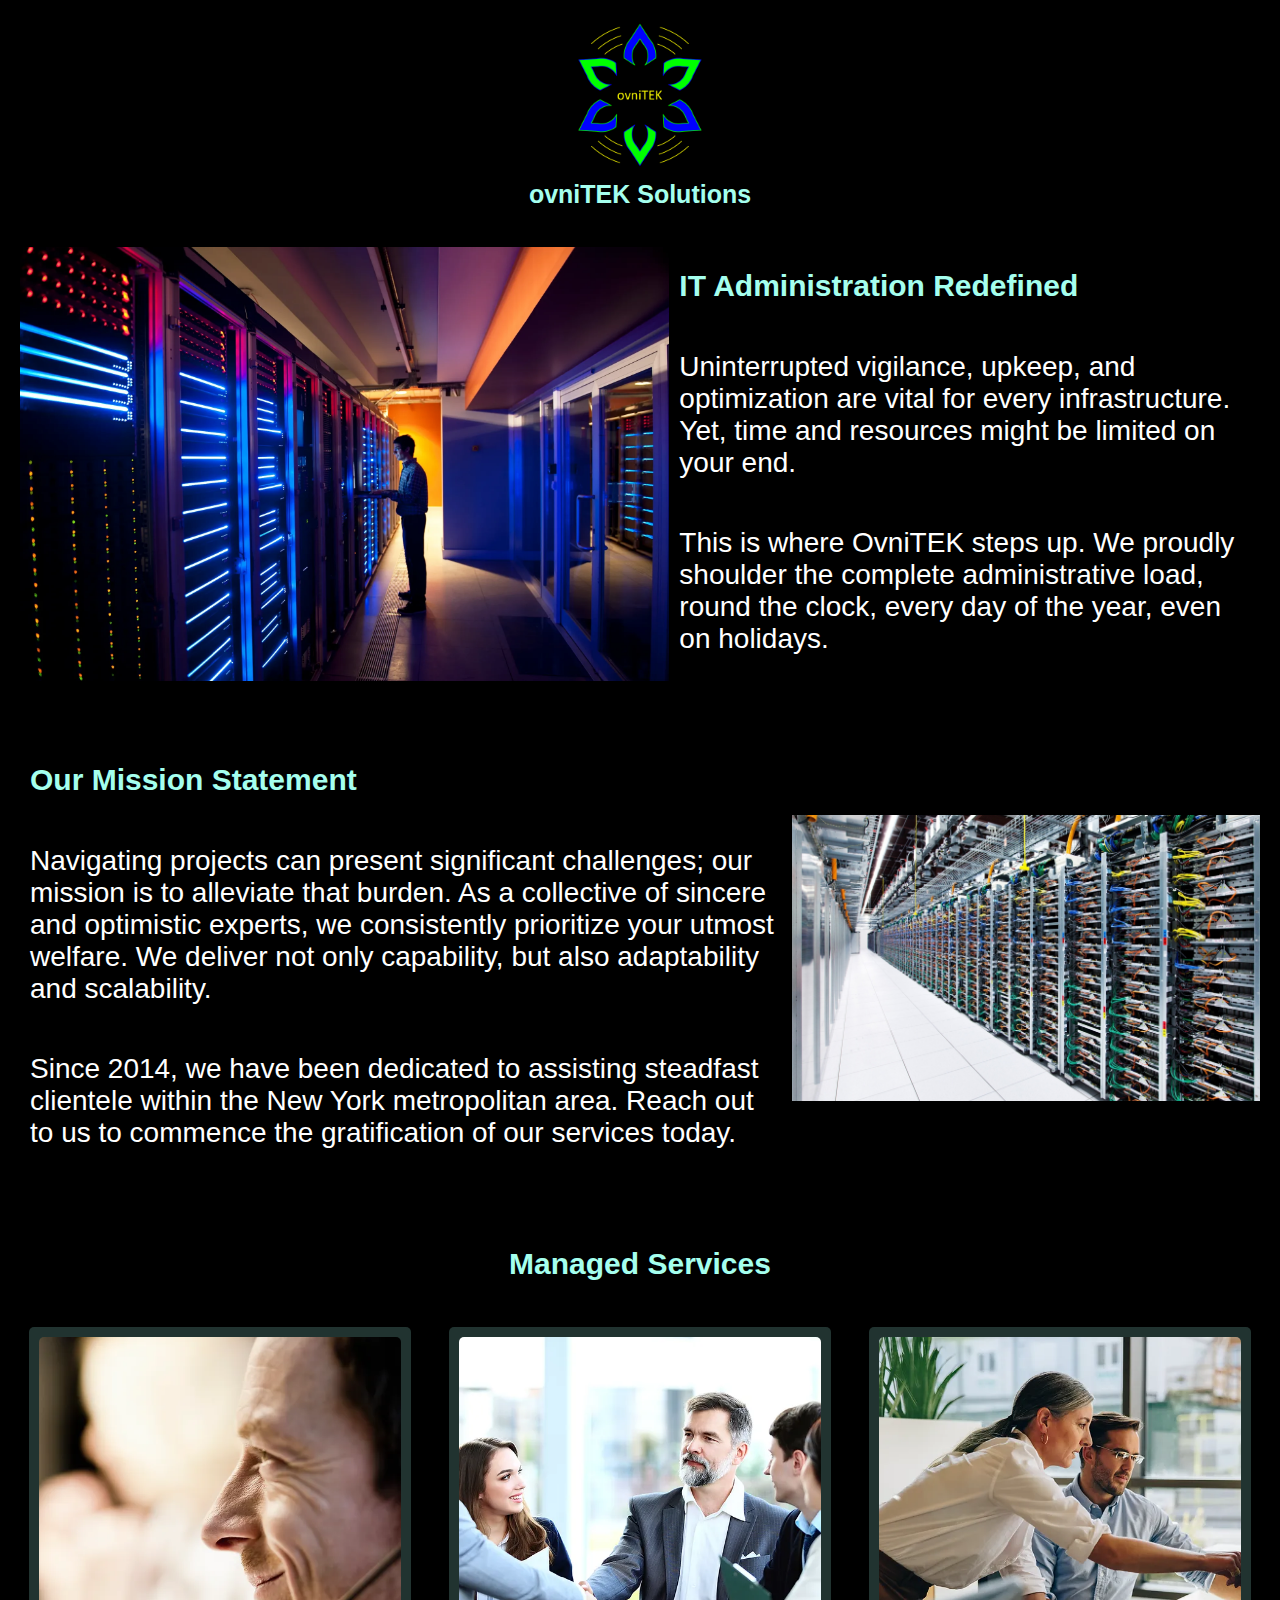
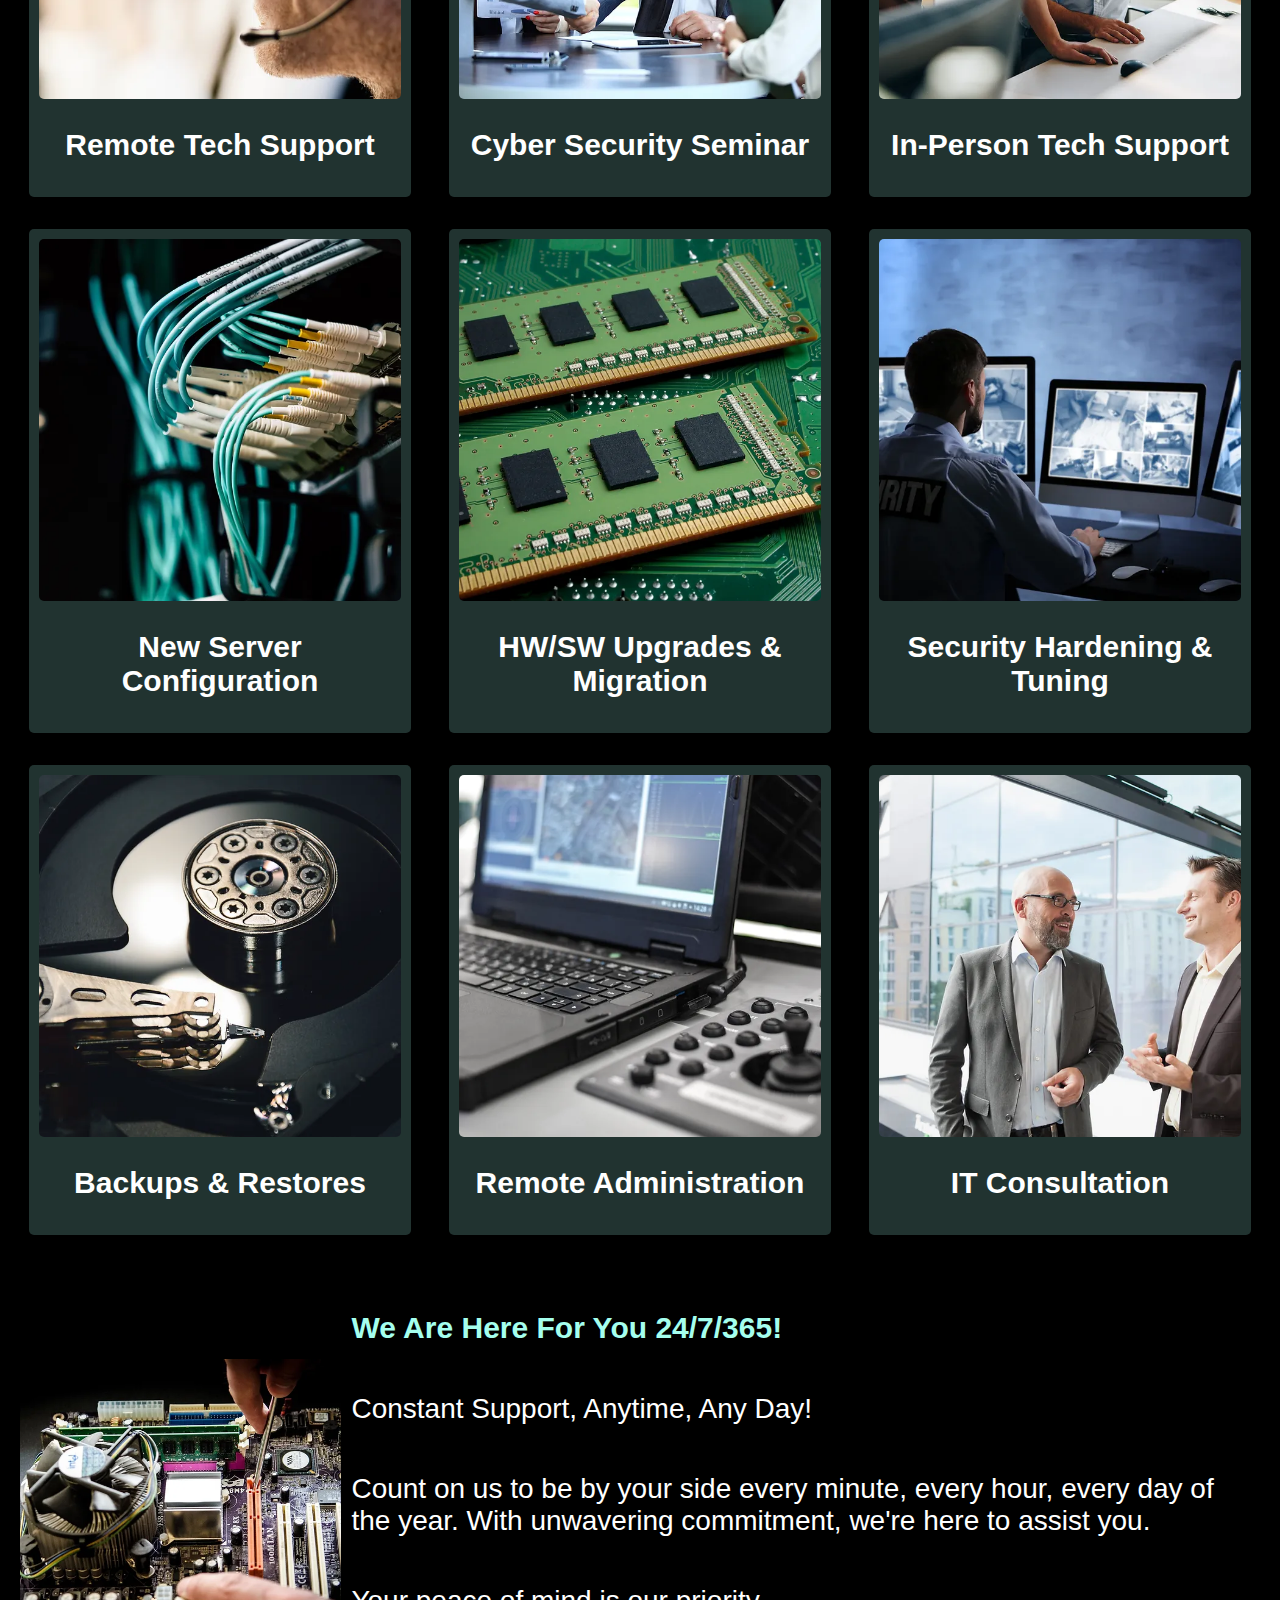
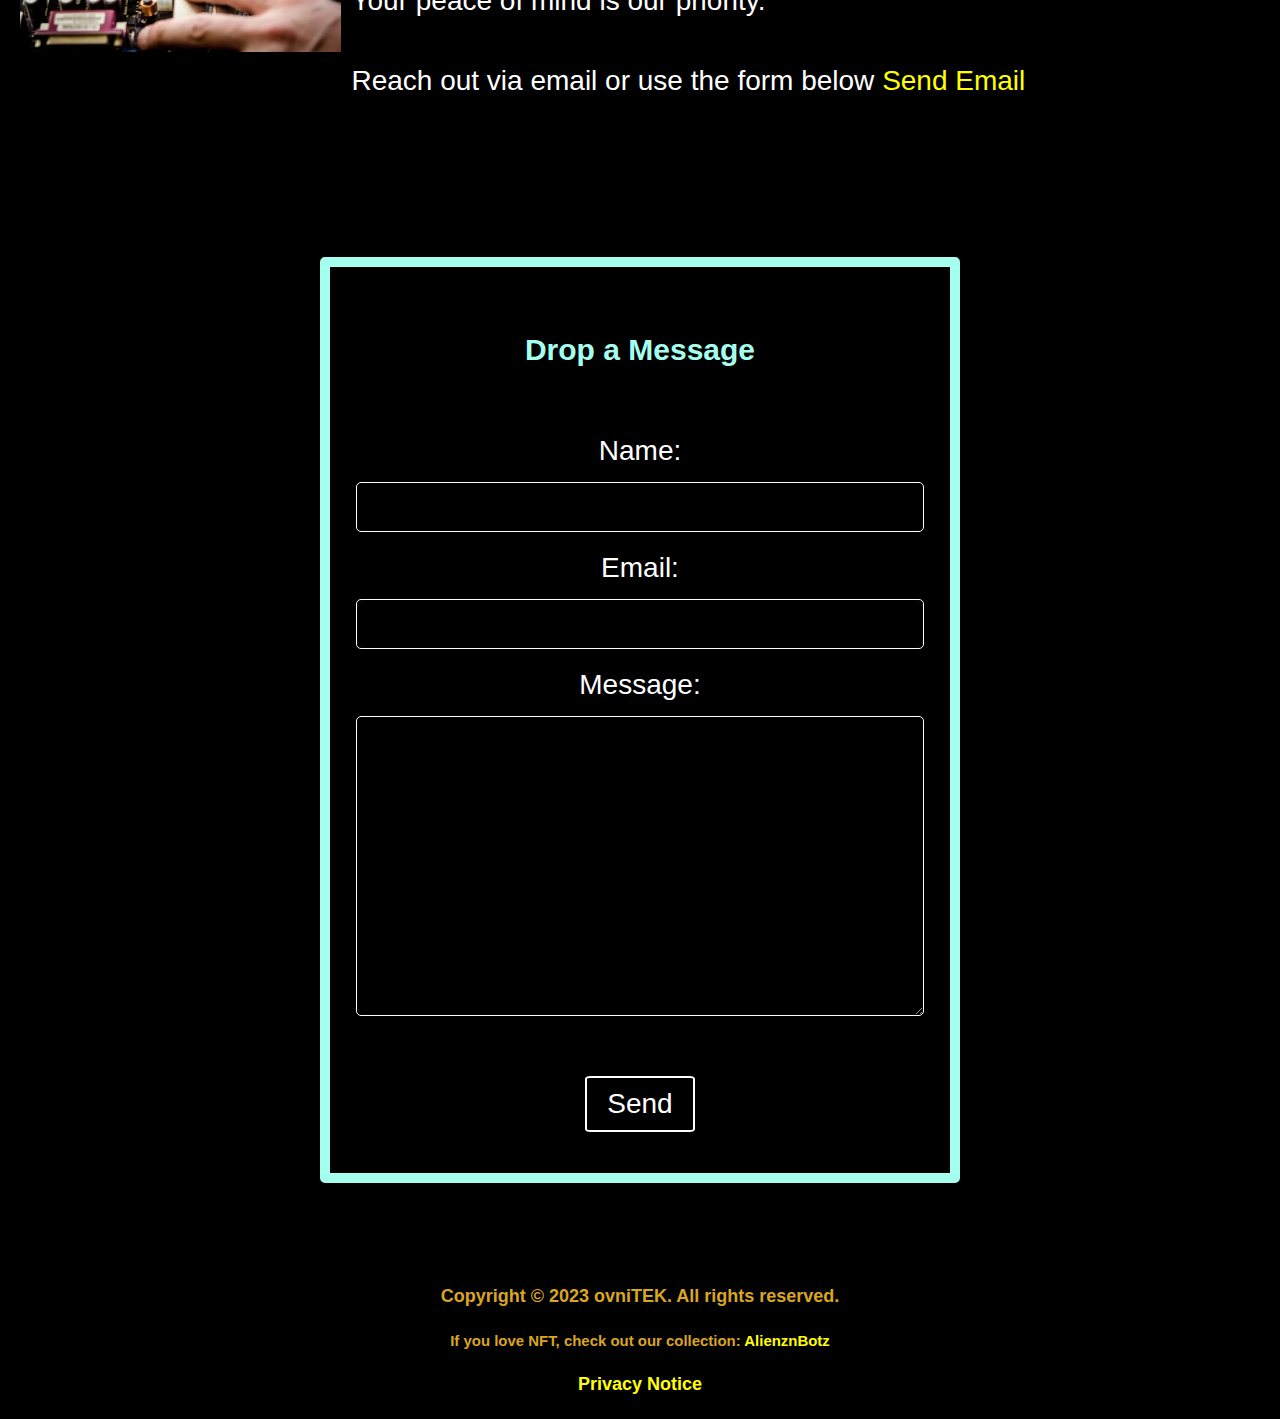
<file: index.html>
<!DOCTYPE html>
<html lang="en">

<head>
    <meta charset="UTF-8">
    <!-- Google tag (gtag.js) -->
    <script async src="https://www.googletagmanager.com/gtag/js?id=G-TBHTTF49Q0"></script>
    <script>
        window.dataLayer = window.dataLayer || [];
        function gtag() { dataLayer.push(arguments); }
        gtag('js', new Date());

        gtag('config', 'G-TBHTTF49Q0');
    </script>
    <meta name="viewport" content="width=device-width, initial-scale=1.0">
    <meta name="description" content="IT Administration Redefined">
    <meta name="author" content="ovniTEK">
    <title>ovniTEK Solutions</title>
    <link rel="stylesheet" href="css/ovnitek.css">
    <!-- Load an icon library to show a hamburger menu (bars) on small screens -->
    <link rel="stylesheet" href="https://cdnjs.cloudflare.com/ajax/libs/font-awesome/4.7.0/css/font-awesome.min.css">
    <link rel="icon" href="img/favicon.ico" type="image/x-icon">
    <link rel="shortcut icon" href="img/favicon.ico" type="image/x-icon">

</head>

<body class="body">
    <div class="header">
        <a href="/index.html" class="logo">
            <img src="img/ovniTEK_logo.png" alt="ovniTEK logo">
        </a>
        <div class="company-name">ovniTEK Solutions</div>
    </div>


    <div class="container1">
        <div class="container1-left">
            <img src="img/container1_pic.webp" alt="Technician">
        </div>
        <div class="container1-right">
            <h1>IT Administration Redefined</h1>
            <p>Uninterrupted vigilance, upkeep, and optimization are vital for every infrastructure. Yet, time and
                resources might be limited on your end.</p>
            <p>This is where OvniTEK steps up. We proudly shoulder the complete administrative load, round the clock,
                every day of the year, even on holidays.</p>
        </div>
    </div>

    <div class="container2">
        <div class="container2-left">
            <h1>Our Mission Statement</h1>
            <p>Navigating projects can present significant challenges; our mission is to alleviate that burden. As a
                collective of sincere and optimistic experts, we consistently prioritize your utmost welfare. We deliver
                not only capability, but also adaptability and scalability.</p>
            <p>Since 2014, we have been dedicated to assisting steadfast clientele within the New York metropolitan
                area. Reach out to us to commence the gratification of our services today.</p>
        </div>
        <div class="container2-right">
            <img src="img/container2_pic.webp" alt="Server Room">
        </div>
    </div>

    <div class="container3">
        <div class="container3-title">
            <h1>Managed Services</h1>
        </div>
        <div class="container3-grid">

            <div class="service-item">
                <div class="service-image">
                    <img src="img/container3_div1_pic.webp" alt="Remote Tech Support">
                </div>
                <div class="service-details">
                    <h2>Remote Tech Support</h2>
                    <!-- <button type="button">Learn more</button> -->
                </div>
            </div>

            <div class="service-item">
                <div class="service-image">
                    <img src="img/container3_div2_pic.webp" alt="Cyber Security Seminar">
                </div>
                <div class="service-details">
                    <h2>Cyber Security Seminar</h2>
                    <!-- <button type="button">Learn more</button> -->
                </div>
            </div>

            <div class="service-item">
                <div class="service-image">
                    <img src="img/container3_div3_pic.webp" alt="In-Person Tech Support">
                </div>
                <div class="service-details">
                    <h2>In-Person Tech Support</h2>
                    <!-- <button type="button">Learn more</button> -->
                </div>
            </div>

            <div class="service-item">
                <div class="service-image">
                    <img src="img/container3_div4_pic.webp" alt="New Server Configuration">
                </div>
                <div class="service-details">
                    <h2>New Server Configuration</h2>
                    <!-- <button type="button">Learn more</button> -->
                </div>
            </div>

            <div class="service-item">
                <div class="service-image">
                    <img src="img/container3_div5_pic.webp" alt="HW/SW Upgrades & Migration">
                </div>
                <div class="service-details">
                    <h2>HW/SW Upgrades & Migration</h2>
                    <!-- <button type="button">Learn more</button> -->
                </div>
            </div>

            <div class="service-item">
                <div class="service-image">
                    <img src="img/container3_div6_pic.webp" alt="Security Hardening & Tuningt">
                </div>
                <div class="service-details">
                    <h2>Security Hardening & Tuning</h2>
                    <!-- <button type="button">Learn more</button> -->
                </div>
            </div>


            <div class="service-item">
                <div class="service-image">
                    <img src="img/container3_div7_pic.webp" alt="Backups & Restores">
                </div>
                <div class="service-details">
                    <h2>Backups & Restores</h2>
                    <!-- <button type="button">Learn more</button> -->
                </div>
            </div>

            <div class="service-item">
                <div class="service-image">
                    <img src="img/container3_div8_pic.webp" alt="Remote Administration">
                </div>
                <div class="service-details">

                    <h2>Remote Administration</h2>
                    <!-- <button type="button">Learn more</button> -->
                </div>
            </div>

            <div class="service-item">
                <div class="service-image">
                    <img src="img/container3_div9_pic.webp" alt="IT Consultationt">
                </div>
                <div class="service-details">
                    <h2>IT Consultation</h2>
                    <!-- <button type="button">Learn more</button> -->
                </div>
            </div>

        </div>
    </div>

    <div class="container4">
        <div class="container4-left">
            <img src="img/container4_pic.webp" alt="server-fixing">
        </div>
        <div class="container4-right">
            <h1>We Are Here For You 24/7/365!</h1>
            <p>Constant Support, Anytime, Any Day!</p>
            <p>Count on us to be by your side every minute, every hour, every day of the year. With unwavering
                commitment, we're here to assist you.</p>
            <p>Your peace of mind is our priority.</p>
            <p>Reach out via email or use the form below <a href="mailto:info@ovnitek.xyz">Send Email</a></p>
        </div>
    </div>


    <div class="contact">
        <h3>Drop a Message</h3>
        <br />
        <!-- Netlify Form without reCAPTCHA -->
        <form name="contact" method="POST" data-netlify="true" action="thankyou.html">
            <!-- Ensure this hidden input is present for Netlify form handling -->
            <input type="hidden" name="form-name" value="contact">

            <label for="name">Name:</label>
            <input type="text" id="name" name="name" required>

            <label for="email">Email:</label>
            <input type="email" id="email" name="email" required>

            <label for="message">Message:</label>
            <textarea id="message" name="message" required></textarea>
            <div class="captcha" data-netlify-recaptcha="true"></div>
            <p>
                <button type="submit">Send</button>
            </p>
        </form>
    </div>
    <div>
        <footer class="footer">
            <h4>Copyright &copy; 2023 ovniTEK. All rights reserved.</h4>
            <h5>If you love NFT, check out our collection: <a href="https://alienznbotz.xyz">AlienznBotz</a></h5>
            <h4><a href="privacy.html">Privacy Notice</a></h4>
        </footer>
    </div>
</body>

</html>
</file>
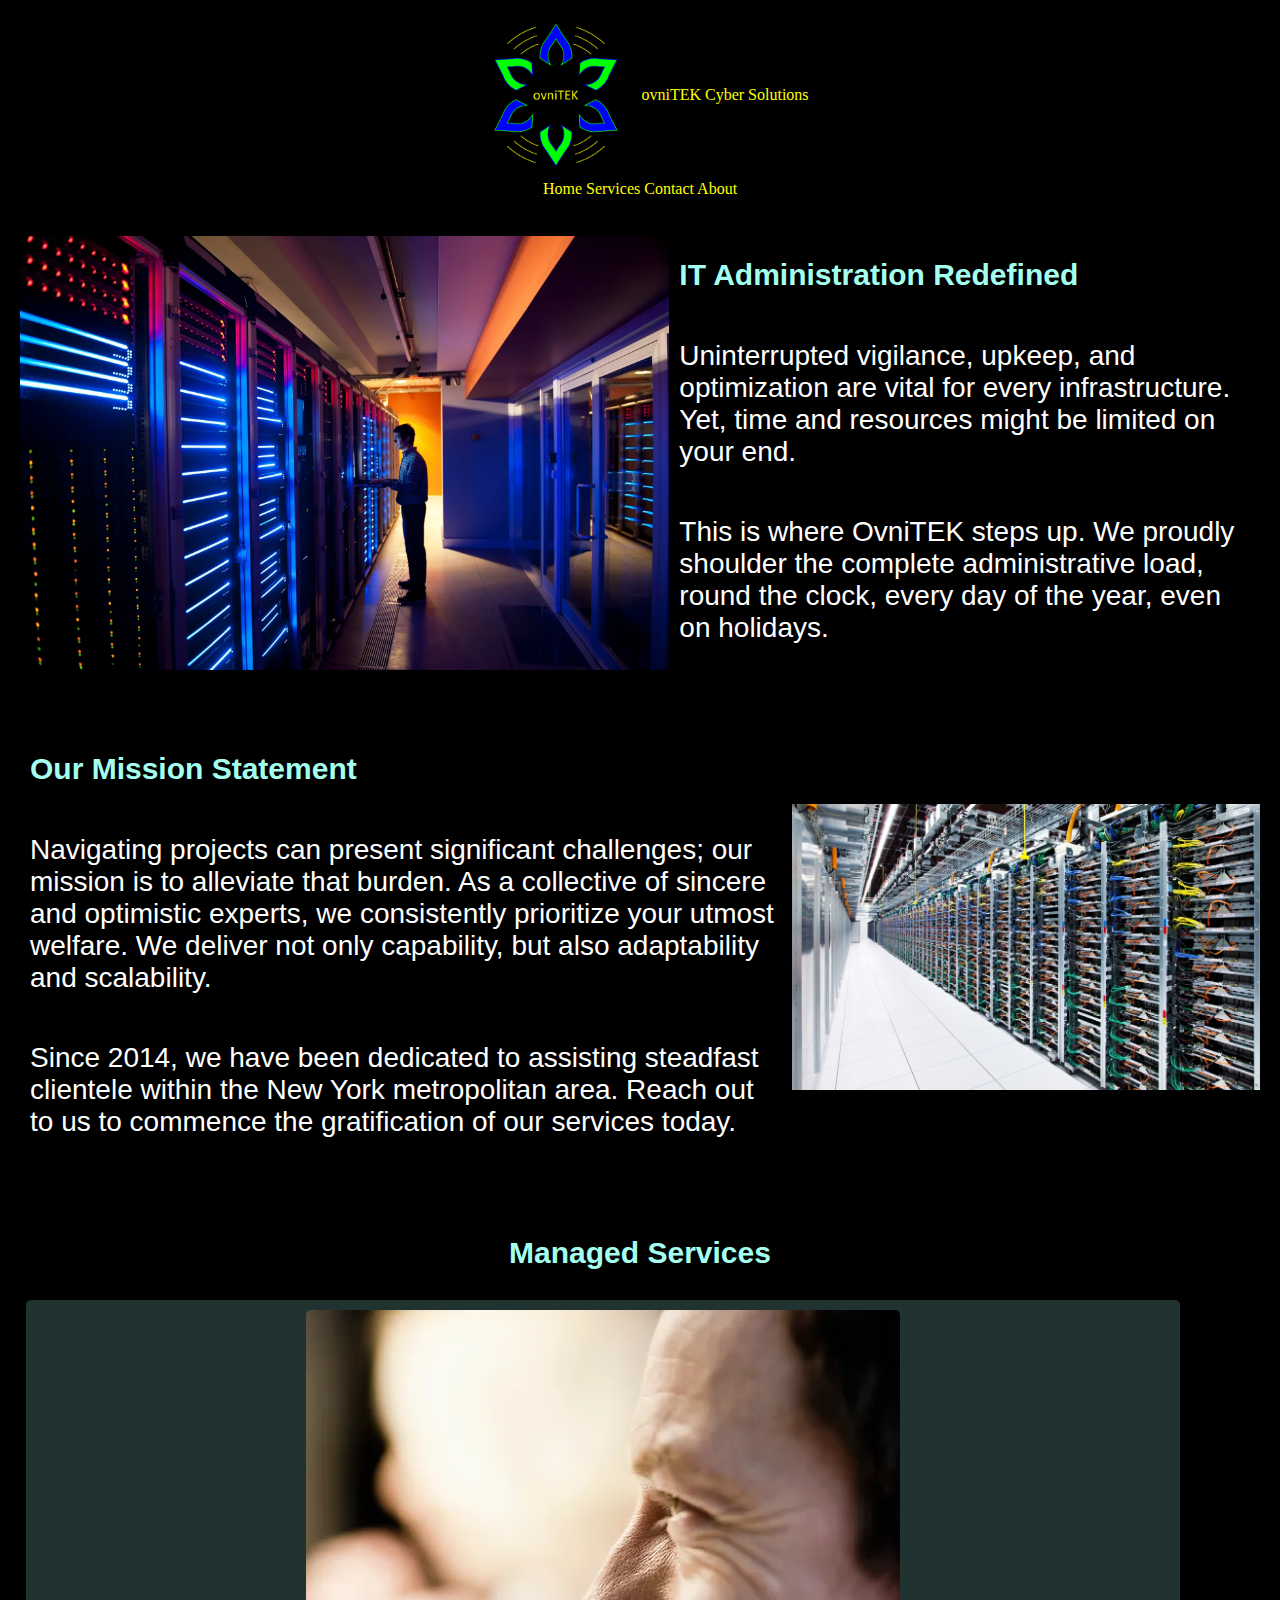
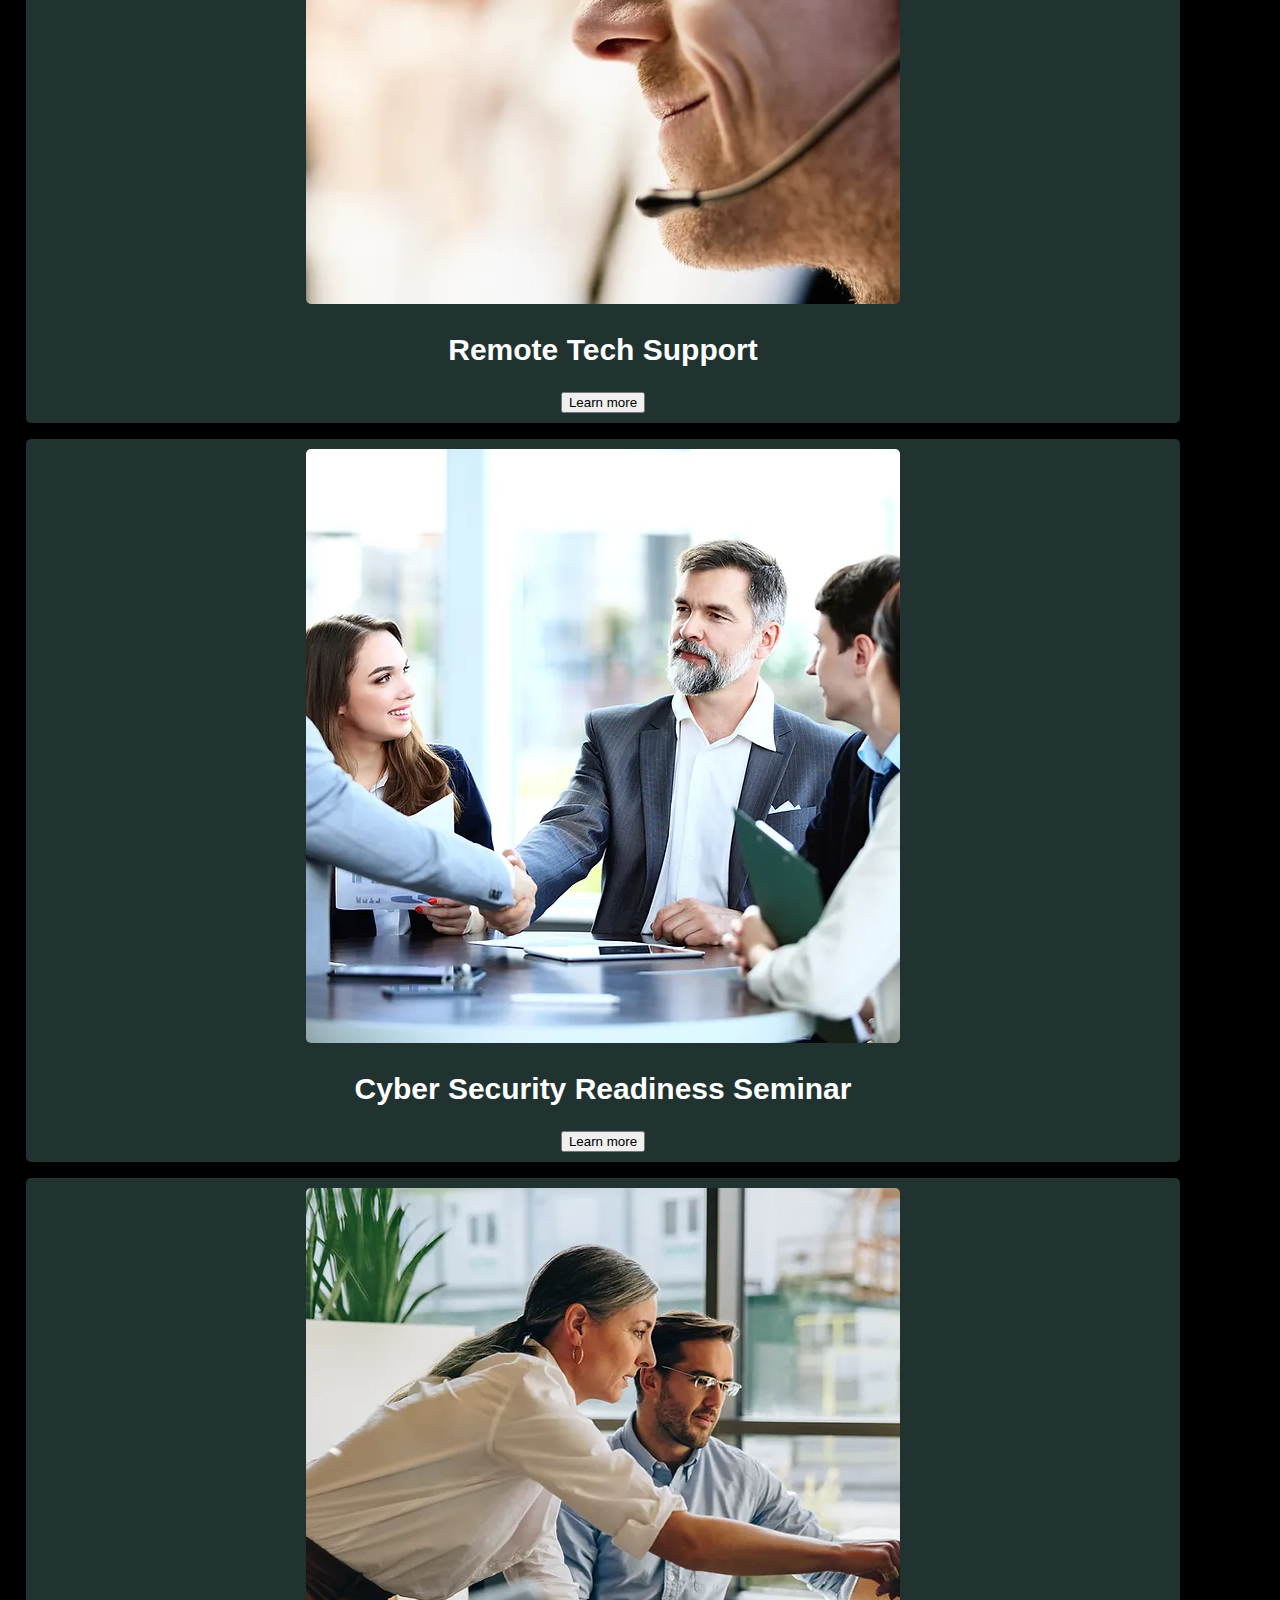
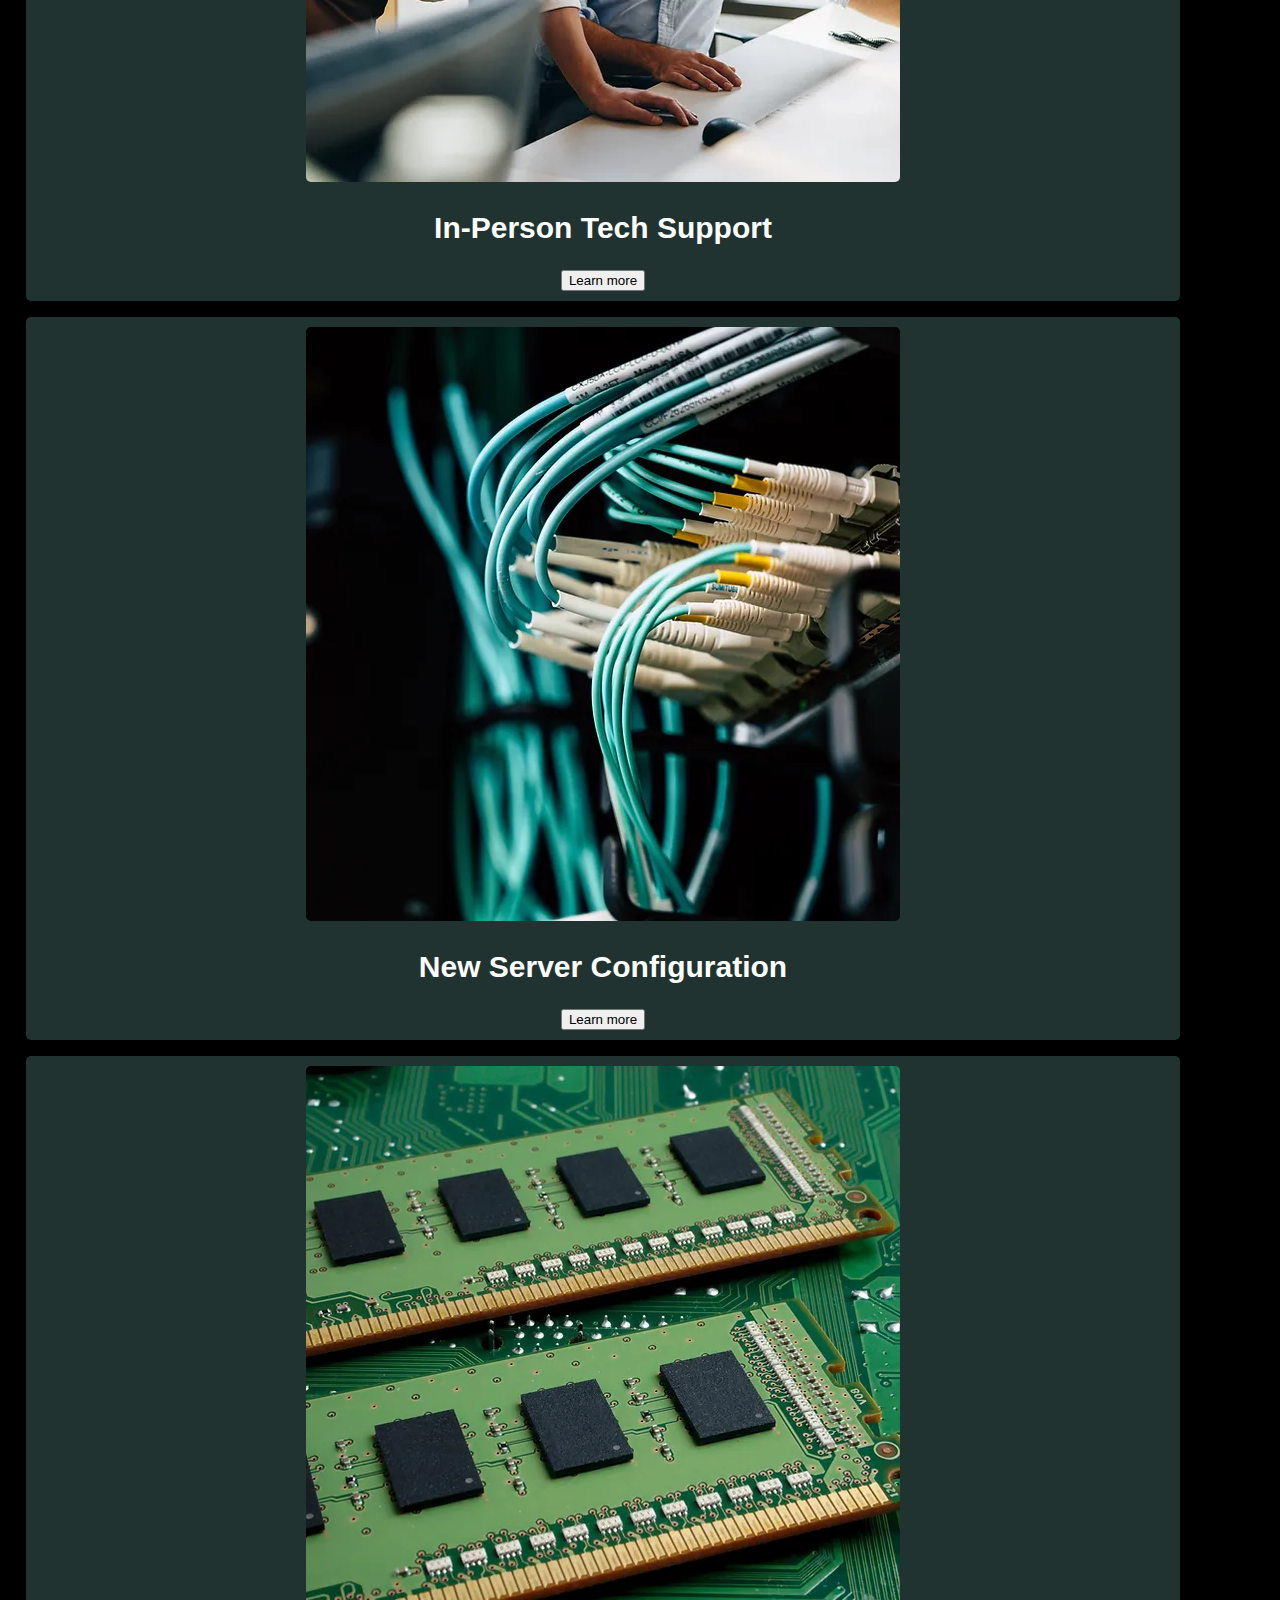
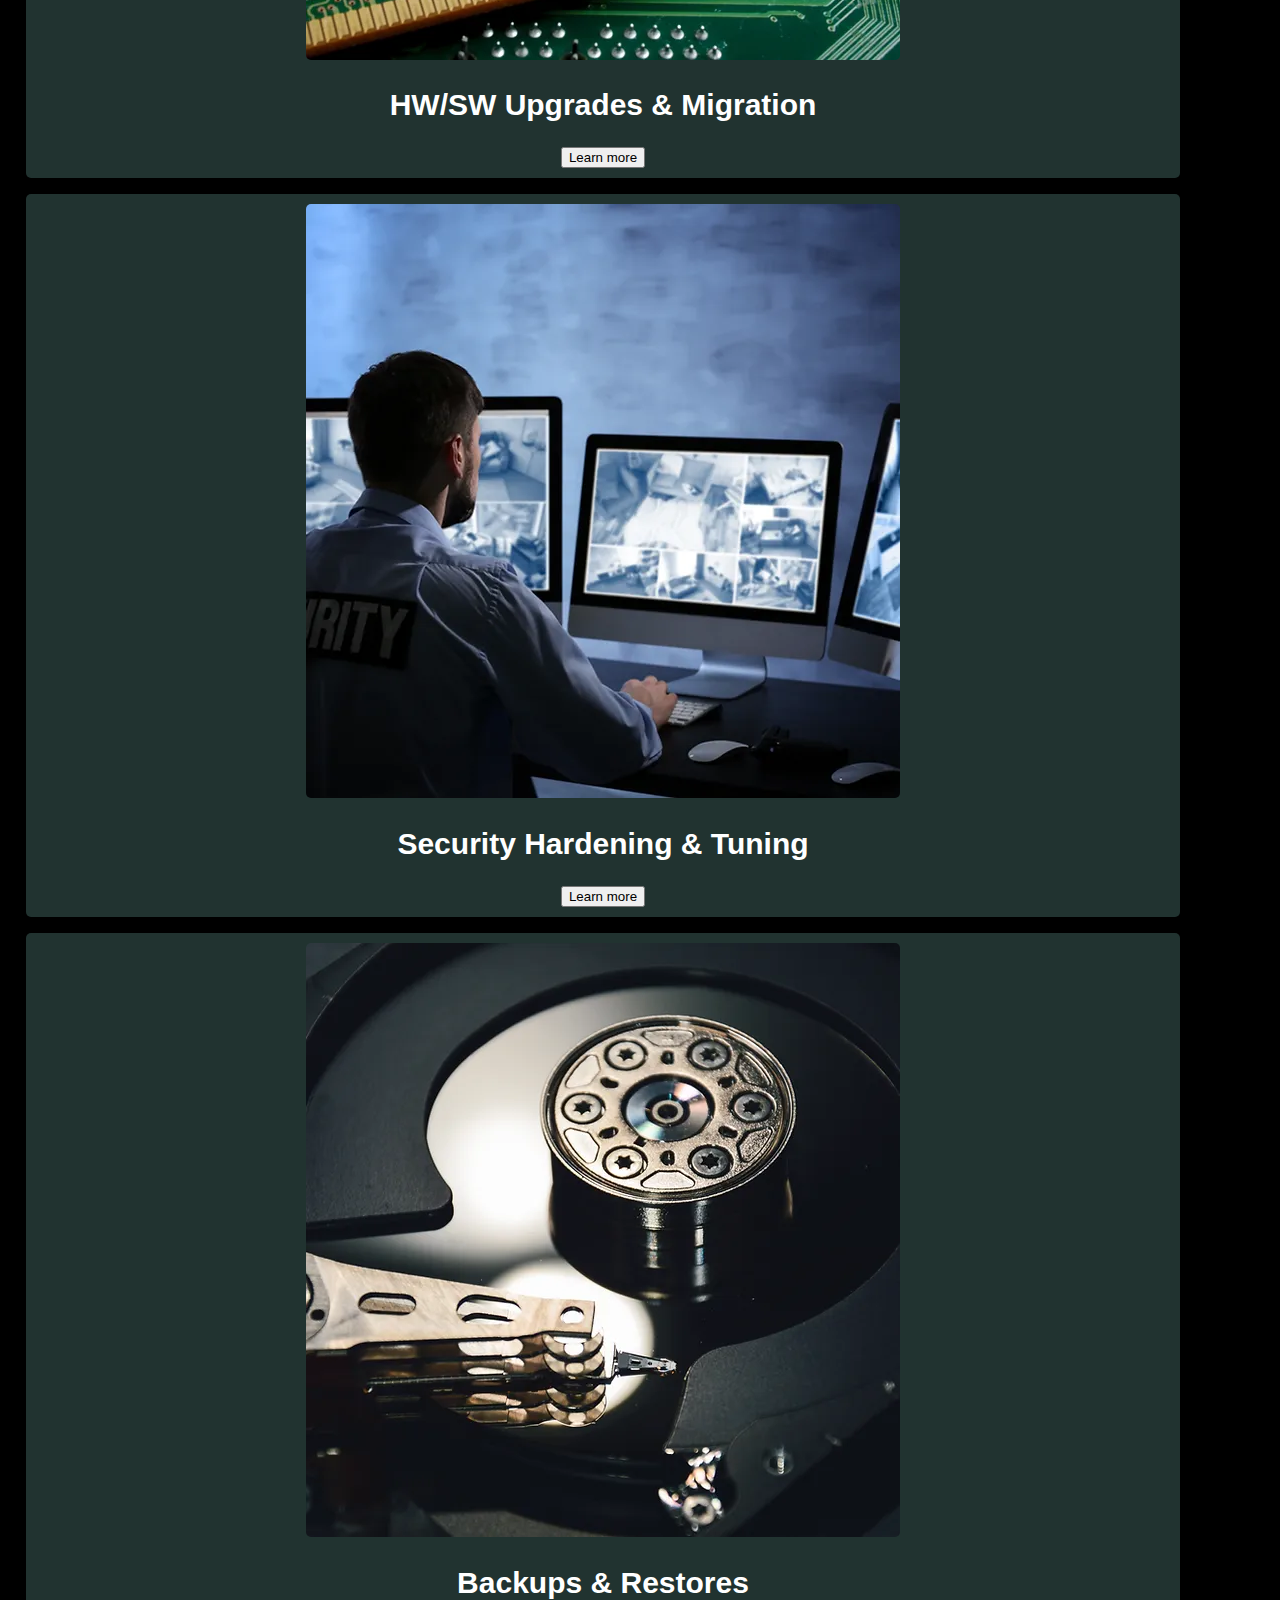
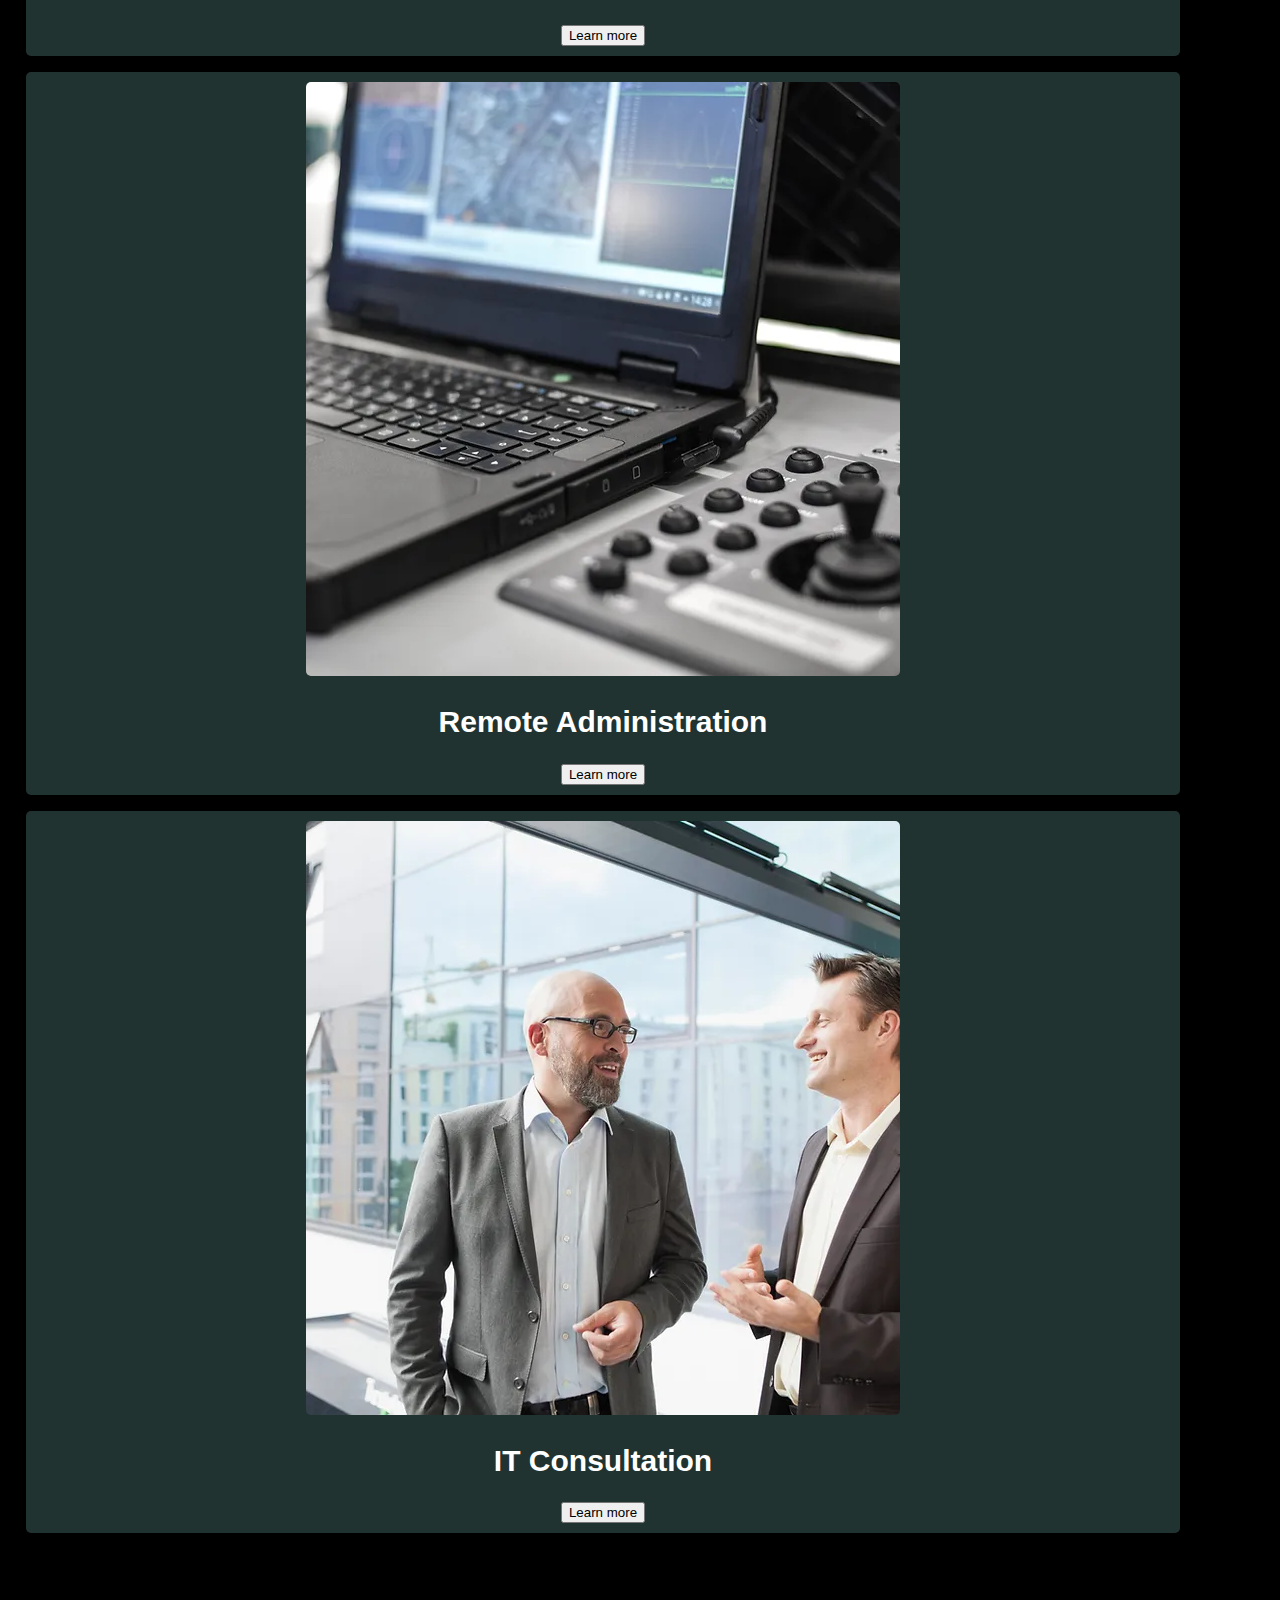
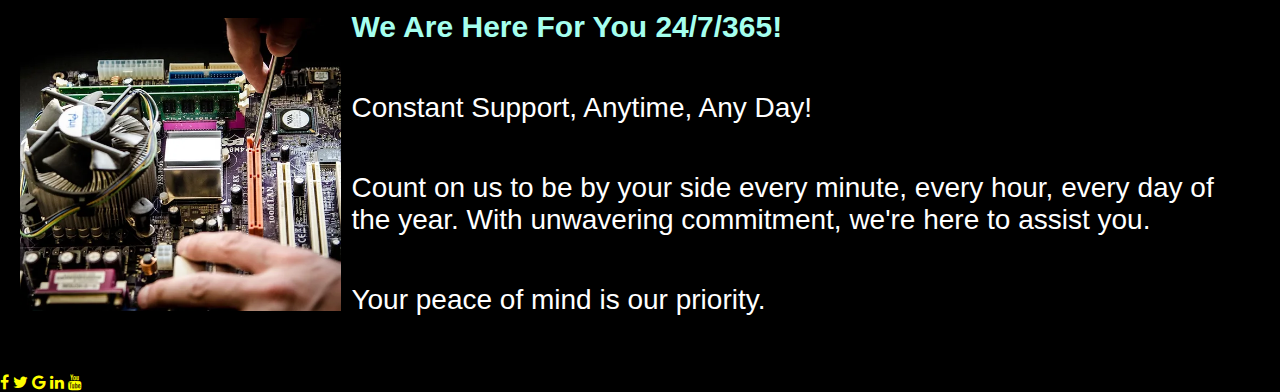
<file: ovnitek.html>
<!DOCTYPE html>
<html lang="en">

<head>
    <meta charset="UTF-8">
    <meta name="viewport" content="width=device-width, initial-scale=1.0">
    <meta name="description" content="ovniTEK - IT Administration Redefined">
    <meta name="author" content="ovniTEK">
    <title>ovniTEK Cyber Solutions</title>
    <link rel="stylesheet" href="css/ovnitek.css">
    <!-- Load an icon library to show a hamburger menu (bars) on small screens -->
    <link rel="stylesheet" href="https://cdnjs.cloudflare.com/ajax/libs/font-awesome/4.7.0/css/font-awesome.min.css">
    <link rel="icon" href="img/favicon.ico" type="image/x-icon">
    <link rel="shortcut icon" href="img/favicon.ico" type="image/x-icon">
    <script defer src="js/ovnitek.js"></script>
</head>

<body class="body">
    <!-- Top Navigation Menu -->
    <div class="header">
        <a href="#default" class="logo"><img src="img/ovniTEK_logo.png" alt="ovniTEK logo">
            ovniTEK Cyber Solutions
        </a>
        <div class="header-right">
            <a class="active" href="#home">Home</a>
            <a href="#service">Services</a>
            <a href="#contact">Contact</a>
            <a href="#about">About</a>
        </div>
    </div>

    <div class="container1">
        <div class="container1-left">
            <img src="img/container1_pic.webp" alt="Technician">
        </div>
        <div class="container1-right">
            <h1>IT Administration Redefined</h1>
            <p>Uninterrupted vigilance, upkeep, and optimization are vital for every infrastructure. Yet, time and
                resources might be limited on your end.</p>
            <p>This is where OvniTEK steps up. We proudly shoulder the complete administrative load, round the clock,
                every day of the year, even on holidays.</p>
        </div>
    </div>

    <div class="container2">
        <div class="container2-left">
            <h1>Our Mission Statement</h1>
            <p>Navigating projects can present significant challenges; our mission is to alleviate that burden. As a
                collective of sincere and optimistic experts, we consistently prioritize your utmost welfare. We deliver
                not only capability, but also adaptability and scalability.</p>
            <p>Since 2014, we have been dedicated to assisting steadfast clientele within the New York metropolitan
                area. Reach out to us to commence the gratification of our services today.</p>
        </div>
        <div class="container2-right">
            <img src="img/container2_pic.webp" alt="Server Room">
        </div>
    </div>

    <div class="container3">
        <div class="container3-title">
            <h1>Managed Services</h1>
        </div>
        <div class="grid-container">

            <div class="service-item">
                <div class="service-image">
                    <img src="img/container3_div1_pic.webp" alt="Remote Tech Support">
                </div>
                <div class="service-details">
                    <h2>Remote Tech Support</h2>
                    <button type="button">Learn more</button>
                </div>
            </div>

            <div class="service-item">
                <div class="service-image">
                    <img src="img/container3_div2_pic.webp" alt="Cyber Security Readiness Seminar">
                </div>
                <div class="service-details">
                    <h2>Cyber Security Readiness Seminar</h2>
                    <button type="button">Learn more</button>
                </div>
            </div>

            <div class="service-item">
                <div class="service-image">
                    <img src="img/container3_div3_pic.webp" alt="In-Person Tech Support">
                </div>
                <div class="service-details">
                    <h2>In-Person Tech Support</h2>
                    <button type="button">Learn more</button>
                </div>
            </div>

            <div class="service-item">
                <div class="service-image">
                    <img src="img/container3_div4_pic.webp" alt="New Server Configuration">
                </div>
                <div class="service-details">
                    <h2>New Server Configuration</h2>
                    <button type="button">Learn more</button>
                </div>
            </div>

            <div class="service-item">
                <div class="service-image">
                    <img src="img/container3_div5_pic.webp" alt="HW/SW Upgrades & Migration">
                </div>
                <div class="service-details">
                    <h2>HW/SW Upgrades & Migration</h2>
                    <button type="button">Learn more</button>
                </div>
            </div>

            <div class="service-item">
                <div class="service-image">
                    <img src="img/container3_div6_pic.webp" alt="Security Hardening & Tuningt">
                </div>
                <div class="service-details">
                    <h2>Security Hardening & Tuning</h2>
                    <button type="button">Learn more</button>
                </div>
            </div>


            <div class="service-item">
                <div class="service-image">
                    <img src="img/container3_div7_pic.webp" alt="Backups & Restores">
                </div>
                <div class="service-details">
                    <h2>Backups & Restores</h2>
                    <button type="button">Learn more</button>
                </div>
            </div>

            <div class="service-item">
                <div class="service-image">
                    <img src="img/container3_div8_pic.webp" alt="Remote Administration">
                </div>
                <div class="service-details">

                    <h2>Remote Administration</h2>
                    <button type="button">Learn more</button>
                </div>
            </div>

            <div class="service-item">
                <div class="service-image">
                    <img src="img/container3_div9_pic.webp" alt="IT Consultationt">
                </div>
                <div class="service-details">
                    <h2>IT Consultation</h2>
                    <button type="button">Learn more</button>
                </div>
            </div>

        </div>
    </div>

    <div class="container4">
        <div class="container4-left">
            <img src="img/container4_pic.webp" alt="server-fixing">
        </div>
        <div class="container4-right">
            <h1>We Are Here For You 24/7/365!</h1>
            <p>Constant Support, Anytime, Any Day!</p>
            <p>Count on us to be by your side every minute, every hour, every day of the year. With unwavering
                commitment, we're here to assist you.</p>
            <p>Your peace of mind is our priority.</p>
        </div>
    </div>
    <!-- The social media icon bar -->
    <div class="icon-bar">
        <a href="#" class="facebook"><i class="fa fa-facebook"></i></a>
        <a href="#" class="twitter"><i class="fa fa-twitter"></i></a>
        <a href="#" class="google"><i class="fa fa-google"></i></a>
        <a href="#" class="linkedin"><i class="fa fa-linkedin"></i></a>
        <a href="#" class="youtube"><i class="fa fa-youtube"></i></a>
    </div>
</body>

</html>
</file>
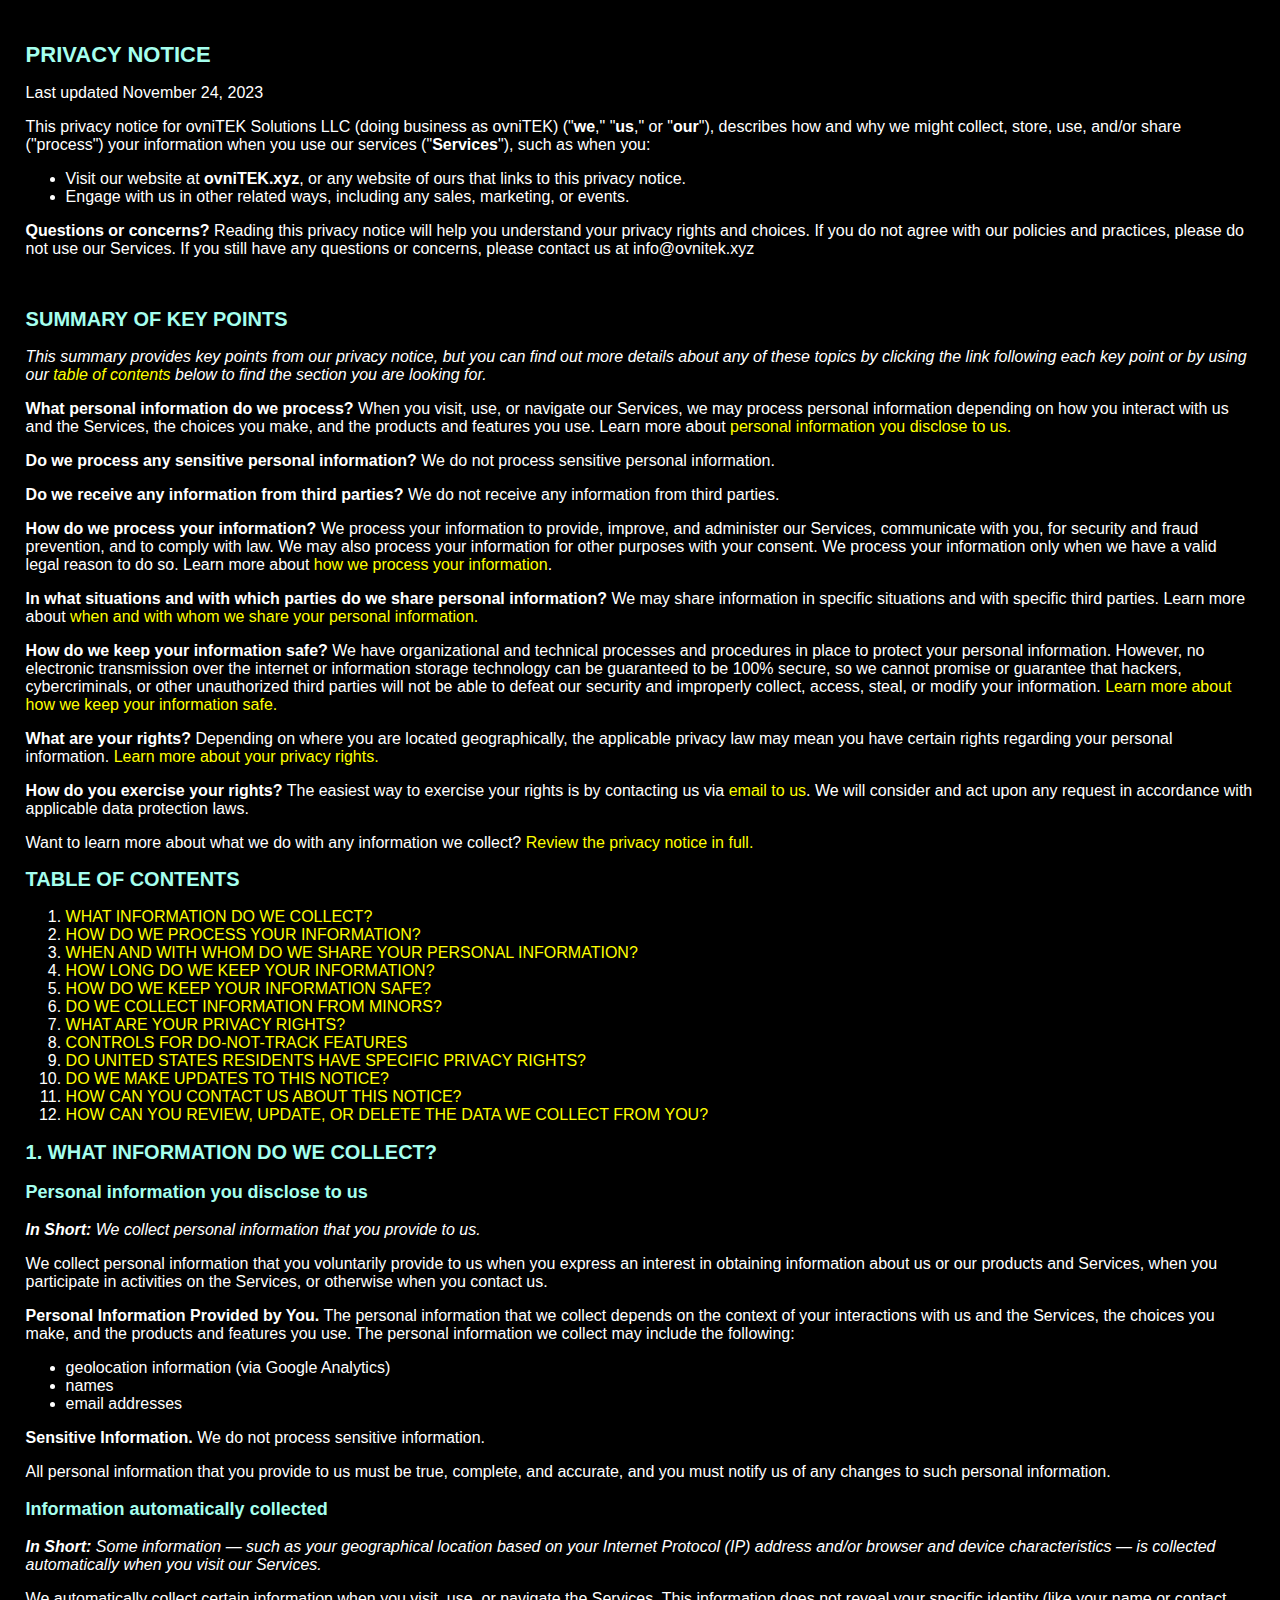
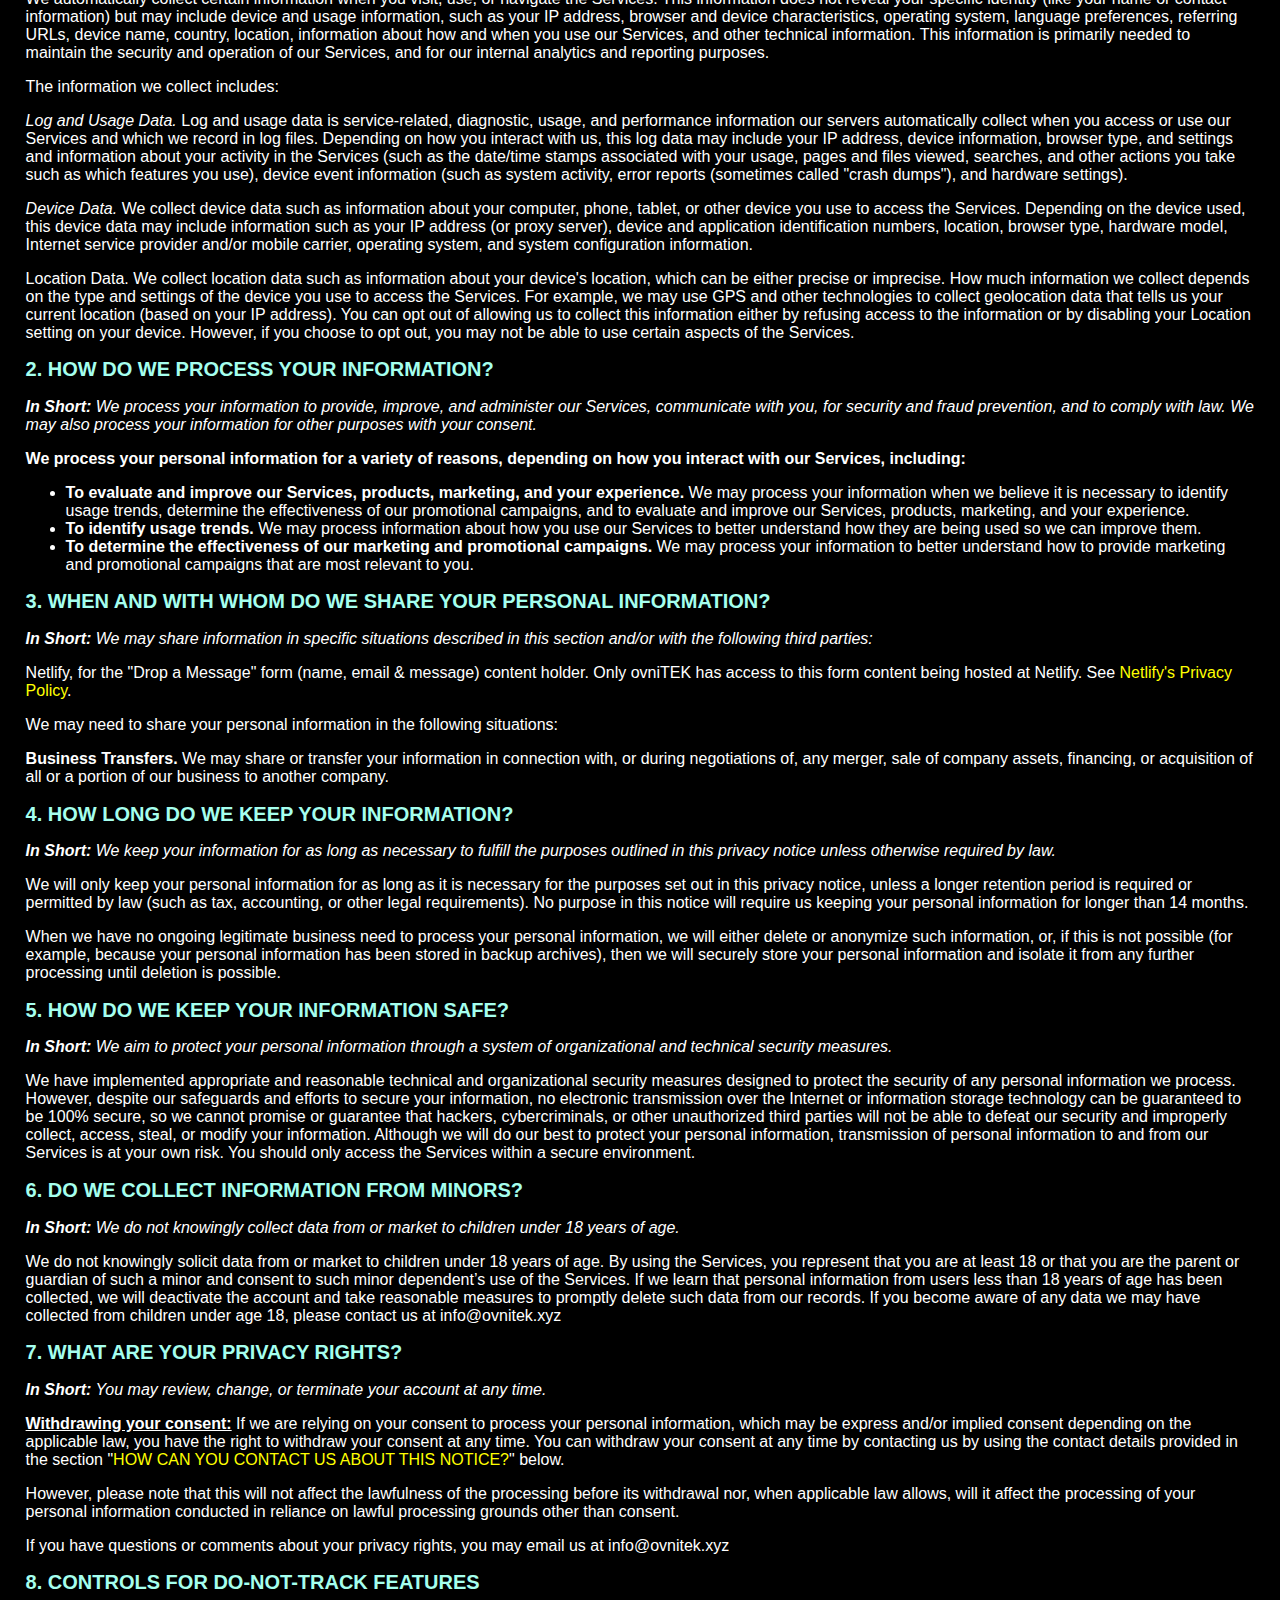
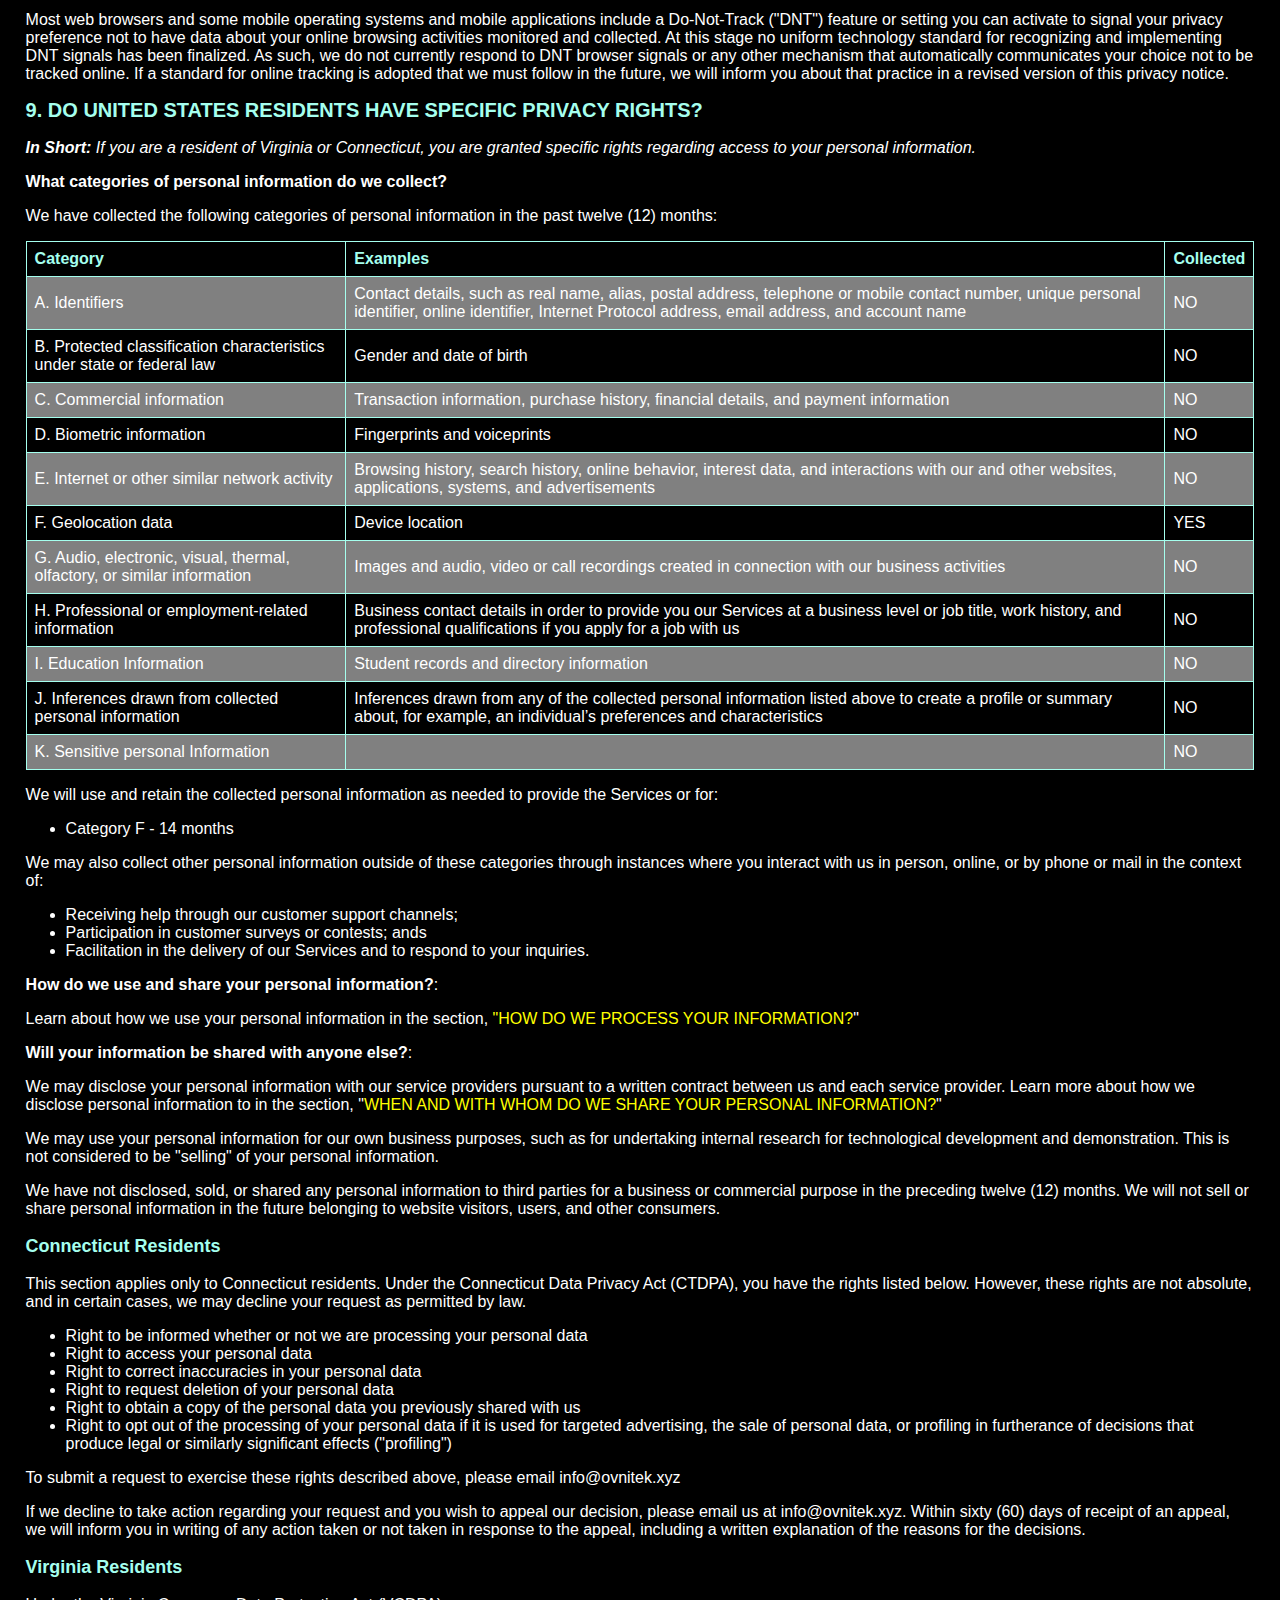
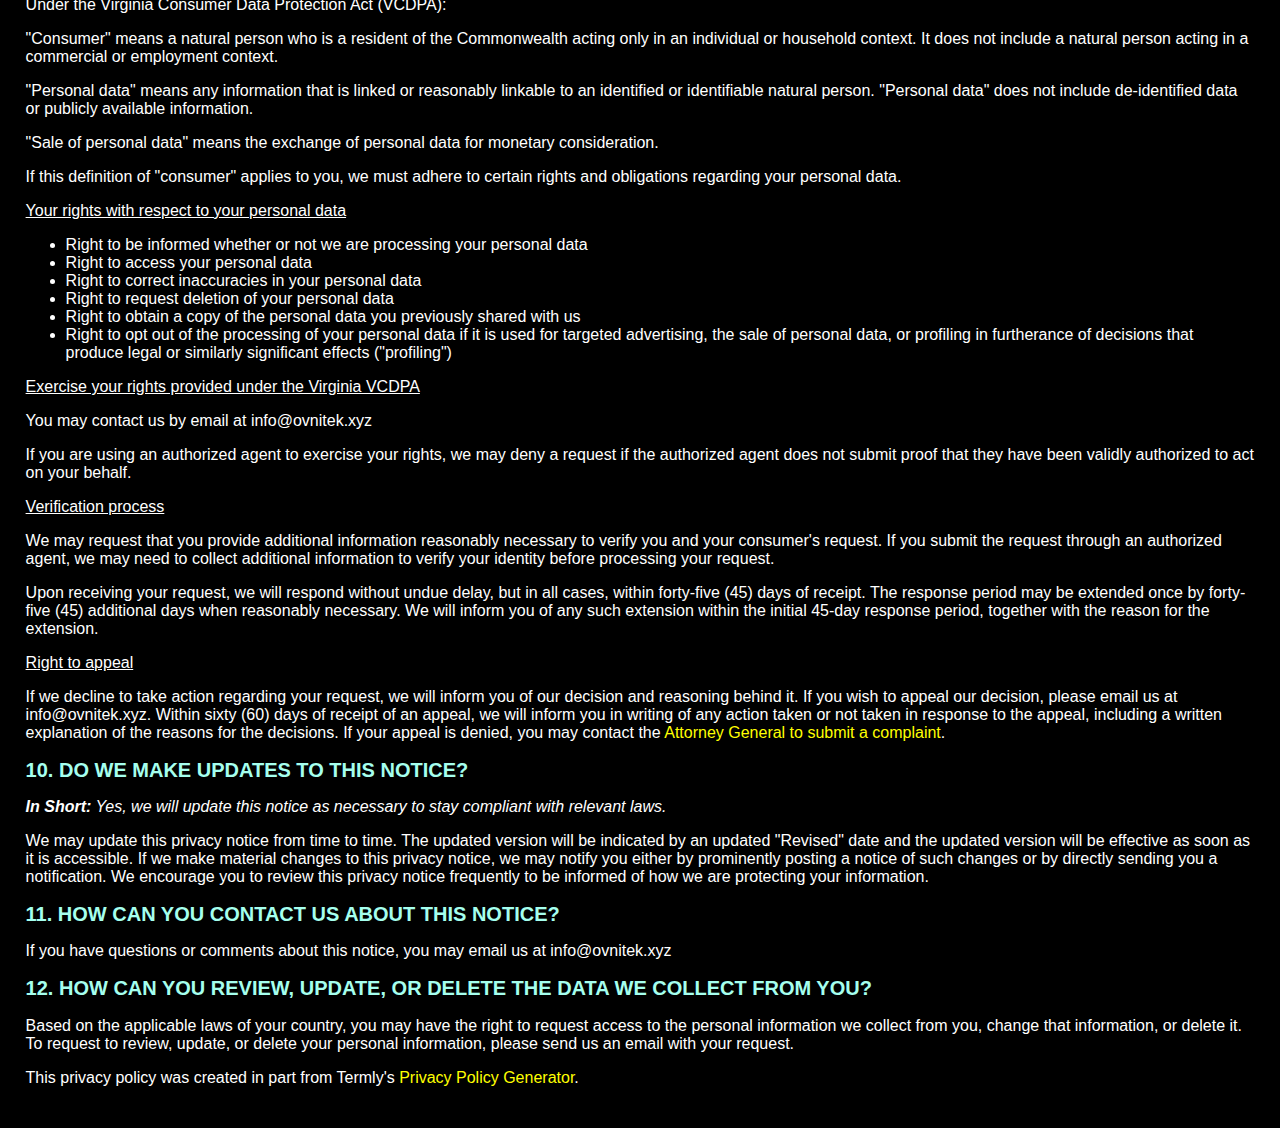
<file: privacy.html>
<!DOCTYPE html>
<html lang="en">

<head>
    <meta charset="UTF-8">
    <!-- Google tag (gtag.js) -->
    <script async src="https://www.googletagmanager.com/gtag/js?id=G-TBHTTF49Q0"></script>
    <script>
        window.dataLayer = window.dataLayer || [];
        function gtag() { dataLayer.push(arguments); }
        gtag('js', new Date());

        gtag('config', 'G-TBHTTF49Q0');
    </script>
    <meta name="viewport" content="width=device-width, initial-scale=1.0">
    <meta name="description" content="ovniTEK - IT Administration Redefined">
    <meta name="author" content="ovniTEK">
    <title>ovniTEK - Privacy Notice</title>
    <link rel="stylesheet" href="css/privacy.css">
    <link rel="shortcut icon" href="img/favicon.ico" type="image/x-icon">
</head>

<body>
    <p>
    <h1>PRIVACY NOTICE</h1>

    <p>Last updated November 24, 2023</p>

    <p>This privacy notice for ovniTEK Solutions LLC (doing business as ovniTEK) ("<b>we</b>," "<b>us</b>," or
        "<b>our</b>"), describes how and why we might collect, store, use, and/or share ("process") your information
        when you use our services ("<b>Services</b>"), such as when you:</p>

    <ul>
        <li>Visit our website at <b>ovniTEK.xyz</b>, or any website of ours that links to this privacy notice.</li>
        <li>Engage with us in other related ways, including any sales, marketing, or events.</li>
    </ul>

    <p><b>Questions or concerns?</b> Reading this privacy notice will help you understand your privacy rights and
        choices. If you do not agree with our policies and practices, please do not use our Services. If you still have
        any questions or concerns, please contact us at info@ovnitek.xyz</p><br />

    <h2>SUMMARY OF KEY POINTS</h2>
    <p><i>This summary provides key points from our privacy notice, but you can find out more details about any of these
            topics by clicking the link following each key point or by using our <a href="#toc">table of contents</a>
            below to find the section you are looking for.</i></p>

    <p><b>What personal information do we process?</b> When you visit, use, or navigate our Services, we may process
        personal information depending on how you interact with us and the Services, the choices you make, and the
        products and features you use. Learn more about <a href="#personalinfo">personal information you disclose to
            us.</a></p>

    <p><b>Do we process any sensitive personal information?</b> We do not process sensitive personal information.</p>

    <p><b>Do we receive any information from third parties?</b> We do not receive any information from third parties.
    </p>

    <p><b>How do we process your information?</b> We process your information to provide, improve, and administer our
        Services, communicate with you, for security and fraud prevention, and to comply with law. We may also process
        your information for other purposes with your consent. We process your information only when we have a valid
        legal reason to do so. Learn more about <a href="#infouse">how we process your information</a>.</p>

    <p><b>In what situations and with which parties do we share personal information?</b> We may share information in
        specific situations and with specific third parties. Learn more about <a href="#whoshare">when and with whom we
            share your personal information.</a></p>

    <p><b>How do we keep your information safe?</b> We have organizational and technical processes and procedures in
        place to protect your personal information. However, no electronic transmission over the internet or information
        storage technology can be guaranteed to be 100% secure, so we cannot promise or guarantee that hackers,
        cybercriminals, or other unauthorized third parties will not be able to defeat our security and improperly
        collect, access, steal, or modify your information. <a href="#infosafe">Learn more about how we keep your
            information safe.</a></p>

    <p><b>What are your rights?</b> Depending on where you are located geographically, the applicable privacy law may
        mean you have certain rights regarding your personal information. <a href="#privacyrights">Learn more about your
            privacy rights.</a></p>

    <p><b>How do you exercise your rights?</b> The easiest way to exercise your rights is by contacting us via <a
            href="mailto:info@ovnitek.xyz">email to us</a>. We will consider and act upon any request in accordance with
        applicable data protection laws.</p>

    <p>Want to learn more about what we do with any information we collect? <a href="#toc">Review the privacy notice in
            full.</a></p>


    <h2 id="toc">TABLE OF CONTENTS</h2>
    <ol>
        <li> <a href="#infocollect">WHAT INFORMATION DO WE COLLECT?</a></li>

        <li> <a href="#infouse">HOW DO WE PROCESS YOUR INFORMATION?</a></li>

        <li> <a href="#whoshare">WHEN AND WITH WHOM DO WE SHARE YOUR PERSONAL INFORMATION?</a></li>

        <li> <a href="#inforetain">HOW LONG DO WE KEEP YOUR INFORMATION?</a></li>

        <li> <a href="#infosafe">HOW DO WE KEEP YOUR INFORMATION SAFE?</a></li>

        <li> <a href="#infominors">DO WE COLLECT INFORMATION FROM MINORS?</a></li>

        <li> <a href="#privacyrights">WHAT ARE YOUR PRIVACY RIGHTS?</a></li>

        <li> <a href="#DNT">CONTROLS FOR DO-NOT-TRACK FEATURES</a></li>

        <li> <a href="#uslaws">DO UNITED STATES RESIDENTS HAVE SPECIFIC PRIVACY RIGHTS?</a></li>

        <li> <a href="#policyupdates">DO WE MAKE UPDATES TO THIS NOTICE?</a></li>

        <li> <a href="#contact">HOW CAN YOU CONTACT US ABOUT THIS NOTICE?</a></li>

        <li> <a href="#request">HOW CAN YOU REVIEW, UPDATE, OR DELETE THE DATA WE COLLECT FROM YOU?</a></li>
    </ol>

    <h2 id="infocollect">1. WHAT INFORMATION DO WE COLLECT?</h2>

    <h3><b>Personal information you disclose to us</b></h3>

    <p><i><b>In Short:</b> We collect personal information that you provide to us.</i></p>

    <p>We collect personal information that you voluntarily provide to us when you express an interest in obtaining
        information about us or our products and Services, when you participate in activities on the Services, or
        otherwise when you contact us.</p>

    <p><b>Personal Information Provided by You.</b> The personal information that we collect depends on the context of
        your interactions with us and the Services, the choices you make, and the products and features you use. The
        personal information we collect may include the following:
    <ul>
        <li>geolocation information (via Google Analytics)</li>
        <li>names</li>
        <li>email addresses</li>
    </ul>
    <p><b>Sensitive Information.</b> We do not process sensitive information.</p>

    <p>All personal information that you provide to us must be true, complete, and accurate, and you must notify us of
        any changes to such personal information.</p>

    <h3>Information automatically collected</h3>

    <p><i><b>In Short:</b> Some information — such as your geographical location based on your Internet Protocol (IP)
            address and/or browser and device characteristics — is collected automatically when you visit our
            Services.</i></p>

    <p>We automatically collect certain information when you visit, use, or navigate the Services. This information does
        not reveal your specific identity (like your name or contact information) but may include device and usage
        information, such as your IP address, browser and device characteristics, operating system, language
        preferences, referring URLs, device name, country, location, information about how and when you use our
        Services, and other technical information. This information is primarily needed to maintain the security and
        operation of our Services, and for our internal analytics and reporting purposes.</p>

    <p>The information we collect includes:</p>

    <p><i>Log and Usage Data.</i> Log and usage data is service-related, diagnostic, usage, and performance information
        our servers automatically collect when you access or use our Services and which we record in log files.
        Depending on how you interact with us, this log data may include your IP address, device information, browser
        type, and settings and information about your activity in the Services (such as the date/time stamps associated
        with your usage, pages and files viewed, searches, and other actions you take such as which features you use),
        device event information (such as system activity, error reports (sometimes called "crash dumps"), and hardware
        settings).</p>

    <p><i>Device Data.</i> We collect device data such as information about your computer, phone, tablet, or other
        device you use to access the Services. Depending on the device used, this device data may include information
        such as your IP address (or proxy server), device and application identification numbers, location, browser
        type, hardware model, Internet service provider and/or mobile carrier, operating system, and system
        configuration information.</p>

    <p>Location Data. We collect location data such as information about your device's location, which can be either
        precise or imprecise. How much information we collect depends on the type and settings of the device you use to
        access the Services. For example, we may use GPS and other technologies to collect geolocation data that tells
        us your current location (based on your IP address). You can opt out of allowing us to collect this information
        either by refusing access to the information or by disabling your Location setting on your device. However, if
        you choose to opt out, you may not be able to use certain aspects of the Services.</p>

    <h2 id="infouse">2. HOW DO WE PROCESS YOUR INFORMATION?</h2>

    <p><i><b>In Short:</b> We process your information to provide, improve, and administer our Services, communicate
            with you, for security and fraud prevention, and to comply with law. We may also process your information
            for other purposes with your consent.</i></p>

    <p><b>We process your personal information for a variety of reasons, depending on how you interact with our
            Services, including:</b></p>
    <ul>
        <li><b>To evaluate and improve our Services, products, marketing, and your experience.</b> We may process your
            information when we believe it is necessary to identify usage trends, determine the effectiveness of our
            promotional campaigns, and to evaluate and improve our Services, products, marketing, and your experience.
        </li>

        <li><b>To identify usage trends.</b> We may process information about how you use our Services to better
            understand how they are being used so we can improve them.</li>

        <li><b>To determine the effectiveness of our marketing and promotional campaigns.</b> We may process your
            information to better understand how to provide marketing and promotional campaigns that are most relevant
            to you.</li>
    </ul>

    <h2 id="whoshare">3. WHEN AND WITH WHOM DO WE SHARE YOUR PERSONAL INFORMATION?</h2>

    <p><i><b>In Short:</b> We may share information in specific situations described in this section and/or with the following third parties:</i></p>

    <p>Netlify, for the "Drop a Message" form (name, email & message) content holder. Only ovniTEK has access to this form content being hosted at Netlify. See <a href="https://www.netlify.com/privacy/">Netlify's Privacy Policy</a>.</p>

    <p>We may need to share your personal information in the following situations:</p>

    <p><b>Business Transfers.</b> We may share or transfer your information in connection with, or during negotiations
        of, any merger, sale of company assets, financing, or acquisition of all or a portion of our business to another
        company.</p>

    <h2 id="inforetain">4. HOW LONG DO WE KEEP YOUR INFORMATION?</h2>

    <p><i><b>In Short:</b> We keep your information for as long as necessary to fulfill the purposes outlined in this
            privacy notice unless otherwise required by law.</i></p>

    <p>We will only keep your personal information for as long as it is necessary for the purposes set out in this
        privacy notice, unless a longer retention period is required or permitted by law (such as tax, accounting, or
        other legal requirements). No purpose in this notice will require us keeping your personal information for
        longer than 14 months.</p>

    <p>When we have no ongoing legitimate business need to process your personal information, we will either delete or
        anonymize such information, or, if this is not possible (for example, because your personal information has been
        stored in backup archives), then we will securely store your personal information and isolate it from any
        further processing until deletion is possible.</p>

    <h2 id="infosafe">5. HOW DO WE KEEP YOUR INFORMATION SAFE?</h2>

    <p><i><b>In Short:</b> We aim to protect your personal information through a system of organizational and technical
            security measures.</i></p>

    <p>We have implemented appropriate and reasonable technical and organizational security measures designed to protect
        the security of any personal information we process. However, despite our safeguards and efforts to secure your
        information, no electronic transmission over the Internet or information storage technology can be guaranteed to
        be 100% secure, so we cannot promise or guarantee that hackers, cybercriminals, or other unauthorized third
        parties will not be able to defeat our security and improperly collect, access, steal, or modify your
        information. Although we will do our best to protect your personal information, transmission of personal
        information to and from our Services is at your own risk. You should only access the Services within a secure
        environment.</p>

    <h2 id="infominors">6. DO WE COLLECT INFORMATION FROM MINORS?</h2>

    <p><i><b>In Short:</b> We do not knowingly collect data from or market to children under 18 years of age.</i></p>

    <p>We do not knowingly solicit data from or market to children under 18 years of age. By using the Services, you
        represent that you are at least 18 or that you are the parent or guardian of such a minor and consent to such
        minor dependent’s use of the Services. If we learn that personal information from users less than 18 years of
        age has been collected, we will deactivate the account and take reasonable measures to promptly delete such data
        from our records. If you become aware of any data we may have collected from children under age 18, please
        contact us at info@ovnitek.xyz</p>

    <h2 id="privacyrights">7. WHAT ARE YOUR PRIVACY RIGHTS?</h2>

    <p><i><b>In Short:</b> You may review, change, or terminate your account at any time.</i></p>

    <p><b><u>Withdrawing your consent:</u></b> If we are relying on your consent to process your personal information,
        which may be express and/or implied consent depending on the applicable law, you have the right to withdraw your
        consent at any time. You can withdraw your consent at any time by contacting us by using the contact details
        provided in the section "<a href="#contact">HOW CAN YOU CONTACT US ABOUT THIS NOTICE?</a>" below.</p>

    <p>However, please note that this will not affect the lawfulness of the processing before its withdrawal nor, when
        applicable law allows, will it affect the processing of your personal information conducted in reliance on
        lawful processing grounds other than consent.</p>

    <p>If you have questions or comments about your privacy rights, you may email us at info@ovnitek.xyz</p>

    <h2 id="DNT">8. CONTROLS FOR DO-NOT-TRACK FEATURES</h2>

    <p>Most web browsers and some mobile operating systems and mobile applications include a Do-Not-Track ("DNT")
        feature or setting you can activate to signal your privacy preference not to have data about your online
        browsing activities monitored and collected. At this stage no uniform technology standard for recognizing and
        implementing DNT signals has been finalized. As such, we do not currently respond to DNT browser signals or any
        other mechanism that automatically communicates your choice not to be tracked online. If a standard for online
        tracking is adopted that we must follow in the future, we will inform you about that practice in a revised
        version of this privacy notice.</p>

    <h2 id="uslaws">9. DO UNITED STATES RESIDENTS HAVE SPECIFIC PRIVACY RIGHTS?</h2>

    <p><i><b>In Short:</b> If you are a resident of Virginia or Connecticut, you are granted specific rights regarding
            access to your personal information.</i></p>

    <p><b>What categories of personal information do we collect?</b></p>

    <p>We have collected the following categories of personal information in the past twelve (12) months:</p>

    <table>
        <tr>
            <th>Category</th>
            <th>Examples</th>
            <th>Collected</th>
        </tr>
        <tr>
            <td>A. Identifiers</td>
            <td>Contact details, such as real name, alias, postal address, telephone or mobile contact number, unique
                personal identifier, online identifier, Internet Protocol address, email address, and account name</td>
            <td>NO</td>
        </tr>
        <tr>
            <td>B. Protected classification characteristics under state or federal law</td>
            <td>Gender and date of birth</td>
            <td>NO</td>
        </tr>
        <tr>
            <td>C. Commercial information</td>
            <td>Transaction information, purchase history, financial details, and payment information</td>
            <td>NO</td>
        </tr>
        <tr>
            <td>D. Biometric information</td>
            <td>Fingerprints and voiceprints</td>
            <td>NO</td>
        </tr>
        <tr>
            <td>E. Internet or other similar network activity</td>
            <td>Browsing history, search history, online behavior, interest data, and interactions with our and other
                websites, applications, systems, and advertisements</td>
            <td>NO</td>
        </tr>
        <tr>
            <td>F. Geolocation data</td>
            <td>Device location</td>
            <td>YES</td>
        </tr>
        <tr>
            <td>G. Audio, electronic, visual, thermal, olfactory, or similar information</td>
            <td>Images and audio, video or call recordings created in connection with our business activities</td>
            <td>NO</td>
        </tr>
        <tr>
            <td>H. Professional or employment-related information</td>
            <td>Business contact details in order to provide you our Services at a business level or job title, work
                history, and professional qualifications if you apply for a job with us</td>
            <td>NO</td>
        </tr>
        <tr>
            <td>I. Education Information</td>
            <td>Student records and directory information</td>
            <td>NO</td>
        </tr>
        <tr>
            <td>J. Inferences drawn from collected personal information</td>
            <td>Inferences drawn from any of the collected personal information listed above to create a profile or
                summary about, for example, an individual’s preferences and characteristics</td>
            <td>NO</td>
        </tr>
        <tr>
            <td>K. Sensitive personal Information</td>
            <td></td>
            <td>NO</td>
        </tr>
    </table>

    <p>We will use and retain the collected personal information as needed to provide the Services or for:</p>

    <ul>
        <li>Category F - 14 months</li>
    </ul>
    <p>We may also collect other personal information outside of these categories through instances where you interact
        with us in person, online, or by phone or mail in the context of:</p>

    <ul>
        <li>Receiving help through our customer support channels;</li>
        <li>Participation in customer surveys or contests; ands</li>
        <li>Facilitation in the delivery of our Services and to respond to your inquiries.</li>
    </ul>
    <p><b>How do we use and share your personal information?</b>:</p>

    <p>Learn about how we use your personal information in the section, <a href="#infouse">"HOW DO WE PROCESS YOUR
            INFORMATION?</a>"</p>

    <p><b>Will your information be shared with anyone else?</b>:</p>

    <p>We may disclose your personal information with our service providers pursuant to a written contract between us
        and each service provider. Learn more about how we disclose personal information to in the section, "<a
            href="#whoshare">WHEN AND WITH WHOM DO WE SHARE YOUR PERSONAL INFORMATION?</a>"</p>

    <p>We may use your personal information for our own business purposes, such as for undertaking internal research for
        technological development and demonstration. This is not considered to be "selling" of your personal
        information.</p>

    <p>We have not disclosed, sold, or shared any personal information to third parties for a business or commercial
        purpose in the preceding twelve (12) months. We will not sell or share personal information in the future
        belonging to website visitors, users, and other consumers.</p>

    <h3>Connecticut Residents</h3>

    <p>This section applies only to Connecticut residents. Under the Connecticut Data Privacy Act (CTDPA), you have the
        rights listed below. However, these rights are not absolute, and in certain cases, we may decline your request
        as permitted by law.</p>

    <ul>
        <li>Right to be informed whether or not we are processing your personal data</li>
        <li>Right to access your personal data</li>
        <li>Right to correct inaccuracies in your personal data</li>
        <li>Right to request deletion of your personal data</li>
        <li>Right to obtain a copy of the personal data you previously shared with us</li>
        <li>Right to opt out of the processing of your personal data if it is used for targeted advertising, the sale of
            personal data, or profiling in furtherance of decisions that produce legal or similarly significant effects
            ("profiling")</li>
    </ul>

    <p>To submit a request to exercise these rights described above, please email info@ovnitek.xyz</p>

    <p>If we decline to take action regarding your request and you wish to appeal our decision, please email us at
        info@ovnitek.xyz. Within sixty (60) days of receipt of an appeal, we will inform you in writing of any action
        taken or not taken in response to the appeal, including a written explanation of the reasons for the decisions.
    </p>

    <h3>Virginia Residents</h3>

    <p>Under the Virginia Consumer Data Protection Act (VCDPA):</p>

    <p>"Consumer" means a natural person who is a resident of the Commonwealth acting only in an individual or household
        context. It does not include a natural person acting in a commercial or employment context.</p>

    <p>"Personal data" means any information that is linked or reasonably linkable to an identified or identifiable
        natural person. "Personal data" does not include de-identified data or publicly available information.</p>

    <p>"Sale of personal data" means the exchange of personal data for monetary consideration.</p>

    <p>If this definition of "consumer" applies to you, we must adhere to certain rights and obligations regarding your
        personal data.</p>

    <p><u>Your rights with respect to your personal data</u></p>

    <ul>
        <li>Right to be informed whether or not we are processing your personal data</li>
        <li>Right to access your personal data</li>
        <li>Right to correct inaccuracies in your personal data</li>
        <li>Right to request deletion of your personal data</li>
        <li>Right to obtain a copy of the personal data you previously shared with us</li>
        <li>Right to opt out of the processing of your personal data if it is used for targeted advertising, the sale of
            personal data, or profiling in furtherance of decisions that produce legal or similarly significant effects
            ("profiling")</li>
    </ul>

    <p><u>Exercise your rights provided under the Virginia VCDPA</u></p>

    <p>You may contact us by email at info@ovnitek.xyz</p>

    <p>If you are using an authorized agent to exercise your rights, we may deny a request if the authorized agent does
        not submit proof that they have been validly authorized to act on your behalf.</p>

    <p><u>Verification process</u></p>

    <p>We may request that you provide additional information reasonably necessary to verify you and your consumer's
        request. If you submit the request through an authorized agent, we may need to collect additional information to
        verify your identity before processing your request.</p>

    <p>Upon receiving your request, we will respond without undue delay, but in all cases, within forty-five (45) days
        of receipt. The response period may be extended once by forty-five (45) additional days when reasonably
        necessary. We will inform you of any such extension within the initial 45-day response period, together with the
        reason for the extension.</p>

    <p><u>Right to appeal</u></p>

    <p>If we decline to take action regarding your request, we will inform you of our decision and reasoning behind it.
        If you wish to appeal our decision, please email us at info@ovnitek.xyz. Within sixty (60) days of receipt of an
        appeal, we will inform you in writing of any action taken or not taken in response to the appeal, including a
        written explanation of the reasons for the decisions. If your appeal is denied, you may contact the <a
            href="https://www.oag.state.va.us/consumer-protection/index.php/file-a-complaint" target="_blank">Attorney
            General to submit a complaint</a>.</p>

    <h2 id="policyupdates">10. DO WE MAKE UPDATES TO THIS NOTICE?</h2>

    <p><i><b>In Short:</b> Yes, we will update this notice as necessary to stay compliant with relevant laws.</i></p>

    <p>We may update this privacy notice from time to time. The updated version will be indicated by an updated
        "Revised" date and the updated version will be effective as soon as it is accessible. If we make material
        changes to this privacy notice, we may notify you either by prominently posting a notice of such changes or by
        directly sending you a notification. We encourage you to review this privacy notice frequently to be informed of
        how we are protecting your information.</p>


    <h2 id="contact">11. HOW CAN YOU CONTACT US ABOUT THIS NOTICE?</h2>

    <p>If you have questions or comments about this notice, you may email us at info@ovnitek.xyz</p>


    <h2 id="request">12. HOW CAN YOU REVIEW, UPDATE, OR DELETE THE DATA WE COLLECT FROM YOU?</h2>

    <p>Based on the applicable laws of your country, you may have the right to request access to the personal
        information we collect from you, change that information, or delete it. To request to review, update, or delete
        your personal information, please send us an email with your request.</p>

    <p>This privacy policy was created in part from Termly's <a href="https://termly.io/products/privacy-policy-generator/" target="_blank">Privacy Policy Generator</a>.</p>


</body>


</html>
</file>
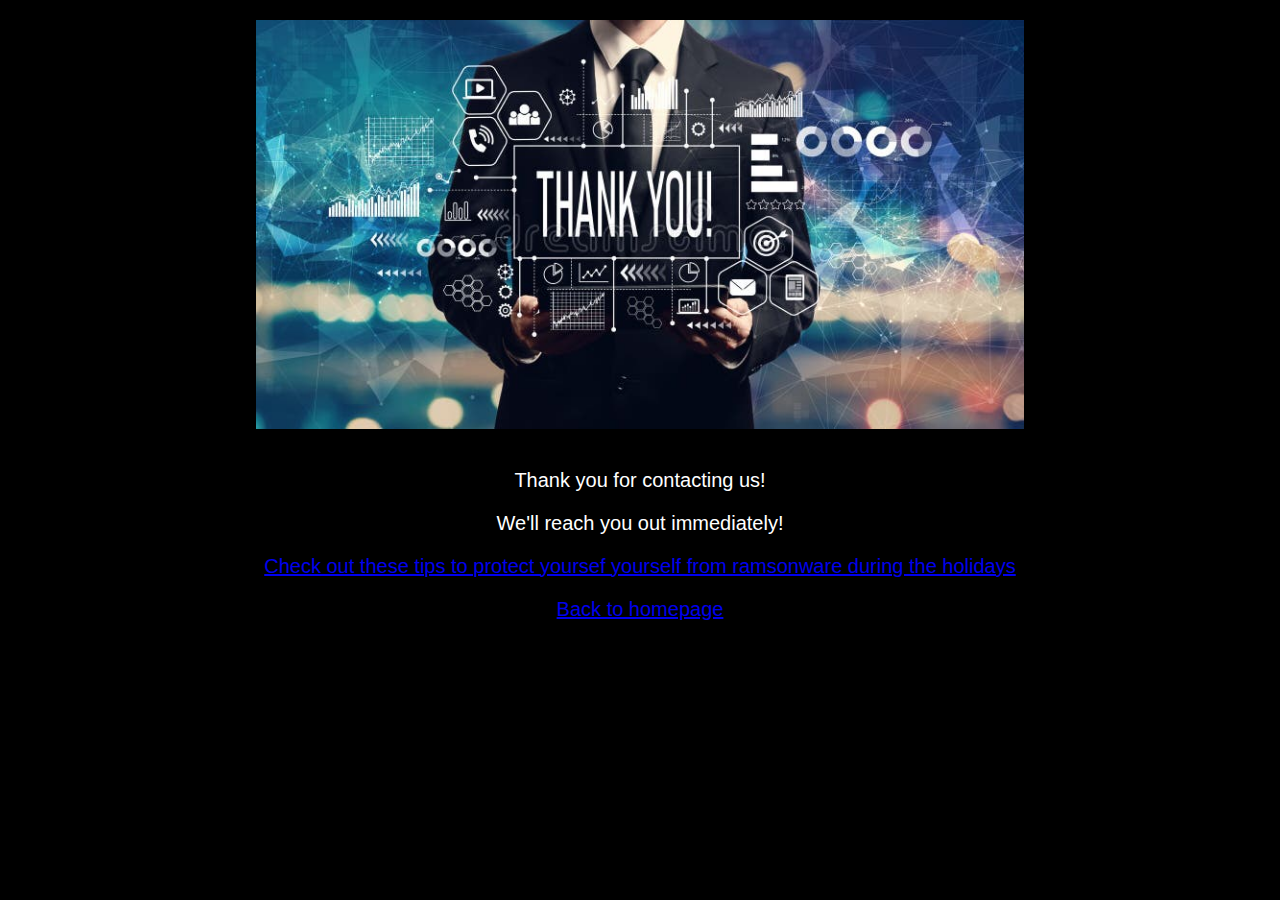
<file: thankyou.html>
<!DOCTYPE html>
<html lang="en">

<head>
    <meta charset="UTF-8">
    <!-- Google tag (gtag.js) -->
<script async src="https://www.googletagmanager.com/gtag/js?id=G-TBHTTF49Q0"></script>
<script>
  window.dataLayer = window.dataLayer || [];
  function gtag(){dataLayer.push(arguments);}
  gtag('js', new Date());

  gtag('config', 'G-TBHTTF49Q0');
</script>
    <meta name="viewport" content="width=device-width, initial-scale=1.0">
    <meta name="description" content="ovniTEK - IT Administration Redefined">
    <meta name="author" content="ovniTEK">
    <meta http-equiv="Refresh" content="10; url='index.html'">
    <title>ovniTEK - Thank you!</title>
    <link rel="stylesheet" href="css/thankyou.css">
    <link rel="shortcut icon" href="img/favicon.ico" type="image/x-icon">
</head>

<body>
    <img src="img/thankyou.png" alt="Thank You!">
    <p>Thank you for contacting us!</p>
    <p>We'll reach you out immediately!</p>
    <p><a href="https://www.forbes.com/sites/daveywinder/2023/11/22/thanksgiving-2023-top-5-cybersecurity-tips-as-threat-level-rises/?sh=1ed4f1eb3a6d"
            target="_blank">Check out these tips to protect yoursef yourself from ramsonware during the holidays</a></p>
    <p><a href="index.html">Back to homepage</a></p>

</body>


</html>
</file>
<file: css/ovnitek.css>
/* ovnitek.css */

.body {
  background-color: black;
  max-width: 1400px;
  margin: 0 auto;
}

.header {
  display: flex;
  flex-direction: column;
  justify-content: center;
  align-items: center;
  padding: 10px;
}

.header a.logo {
  display: flex;
  align-items: center;
}

.header img {
  width: 150px;
  height: 150px;
  margin: 10px;
}

.company-name {
  font-size: 25px;
  font-weight: bold;
  font-family: "Roboto-Bold", "Roboto", sans-serif;
  color: #A5FFEE;
  text-decoration: none;
}

/* unvisited link */
a:link {
	color: yellow;
	background-color: transparent;
	text-decoration: none;
}

/* visited link */
a:visited {
	color: purple;
	background-color: transparent;
	text-decoration: none;
}

/* mouse over link */
a:hover {
	color: white;
	background-color: transparent;
	text-decoration: underline;
}

/* selected link */
a:active {
	color: red;
	background-color: transparent;
	text-decoration: underline;
}

.container1,
.container2,
.container4 {
  display: flex;
  justify-content: space-evenly;
  align-items: center;
  padding: 20px;
}

.container1-right p,
.container2-left p,
.container4-right p,
.contact label {
  padding: 10px;
  align-items: center;
  color: white;
  font-size: 28px;
  font-family: "Roboto-Bold", "Roboto", sans-serif;
}

.container1-right h1,
.container2-left h1,
.container3-title h1,
.container4-right h1,
.contact h3 {
  padding: 10px;
  color: #A5FFEE;
  font-size: 30px;
  font-family: "Roboto-Bold", "Roboto", sans-serif;
}

.container3 {
  padding: 10px;
  text-align: center;
}

.container3-grid {
  display: flex;
  flex-wrap: wrap;
  justify-content: space-around;
}

.service-item {
  background-color: rgba(165, 255, 238, 0.2);
  padding: 10px;
  margin: 1em;
  border-radius: 5px;
  transition: background-color 0.3s ease;
  display: flex;
  flex-direction: column;
  width: 90%;
  height: 100%;
}

.service-item:hover {
  background-color: rgba(165, 255, 238, 0.3);
}

.service-image img {
  min-width: 25%;
  min-height: 25%;
  max-width: 100%;
  max-height: 100%;
  border-radius: 5px;
}

.service-details h2 {
  color: white;
  font-size: 30px;
  font-family: "Roboto-Bold", "Roboto", sans-serif;
}

.contact {
  margin: 8% auto;
  text-align: center;
  border: 10px solid #A5FFEE;
  border-radius: 5px;
  padding: 2%;
  box-sizing: border-box;
}

.contact label {
  display: block;
  margin-bottom: 5px;
}

.contact input,
.contact textarea {
  width: 100%;
  padding: 8px;
  margin-bottom: 10px;
  border: 1px solid white;
  border-radius: 5px;
  background-color: black;
  color: white;
  box-sizing: border-box;
  font-size: 28px;
  font-family: "Roboto-Bold", "Roboto", sans-serif;
}

.contact textarea {
  height: 300px;
}

/* Optional: Style for the form submit button */
.contact button {
  background-color: black;
  border: 2px solid white;
  border-radius: 5%;
  color: white;
  padding: 10px 20px;
  cursor: pointer;
  margin-top: 10px;
  font-size: 28px;
  font-family: "Roboto-Bold", "Roboto", sans-serif;
}

.contact button:hover {
  background-color: rgba(165, 255, 238, 0.3);
}

.captcha {
  display: flex;
  justify-content: center;
  margin-top: 20px;
}

.container1 img,
.container2 img,
.container4 img {
  max-width: 100%;
  height: 100%;
}

@media screen and (max-width: 500px) {
  .contact {
    max-width: 100%;
  }

  .container1,
  .container4 {
    flex-direction: column;
    padding: 20px;
  }

  .container2 {
    flex-direction: column-reverse;
    padding: 20px;
  }
}

@media screen and (min-width: 1000px) {
  .contact {
    max-width: 50%;
  }

  .container3-grid .service-item {
    width: calc(30% - 1em);
  }
}

.footer {
  text-align: center;
  background-color: black;
  color: goldenrod;
  font-size: 18px;
  font-family: "Roboto-Bold", "Roboto", sans-serif;
  margin-top: 10px; /* Adjust the margin-top as needed */
}
</file>
<file: css/privacy.css>
/* thankyou.css */

body {
	background: black;
	max-width: 1400px;
	margin: 0 auto;
	padding: 2%;
}

h1 {
	color: #a5ffee;
	font-size: 22px;
	font-family: "Roboto-Bold", "Roboto", sans-serif;
	text-align: left;
}

h2 {
	color: #a5ffee;
	font-size: 20px;
	font-family: "Roboto-Bold", "Roboto", sans-serif;
	text-align: left;
}

h3 {
	color: #a5ffee;
	font-size: 18px;
	font-family: "Roboto-Bold", "Roboto", sans-serif;
	text-align: left;
}

p,
ul,
ol {
	color: white;
	font-size: 16px;
	font-family: "Roboto-Bold", "Roboto", sans-serif;
	text-align: left;
}

/* unvisited link */
a:link {
	color: yellow;
	background-color: transparent;
	text-decoration: none;
}

/* visited link */
a:visited {
	color: purple;
	background-color: transparent;
	text-decoration: none;
}

/* mouse over link */
a:hover {
	color: white;
	background-color: transparent;
	text-decoration: underline;
}

/* selected link */
a:active {
	color: red;
	background-color: transparent;
	text-decoration: underline;
}

table {
	font-family: "Roboto-Bold", "Roboto", sans-serif;
	border-collapse: collapse;
	width: 100%;
	color: white;
}

td,
th {
	border: 1px solid #a5ffee;
	text-align: left;
	padding: 8px;
}

th {
	color: #a5ffee;
}

tr:nth-child(even) {
	background-color: gray;
}
</file>
<file: css/thankyou.css>
/* thankyou.css */

body {
	background: black;
	max-width: 1400px;
	margin: 0 auto;
}

img {
	padding: 20px;
	min-width: 25%;
	min-height: 25%;
	max-width: 60%;
	max-height: 60%;
	display: block;
	margin-left: auto;
	margin-right: auto;
}

p {
	color: white;
	font-size: 20px;
	font-family: "Roboto-Bold", "Roboto", sans-serif;
	text-align: center;
	text-decoration: none;
}
</file>
